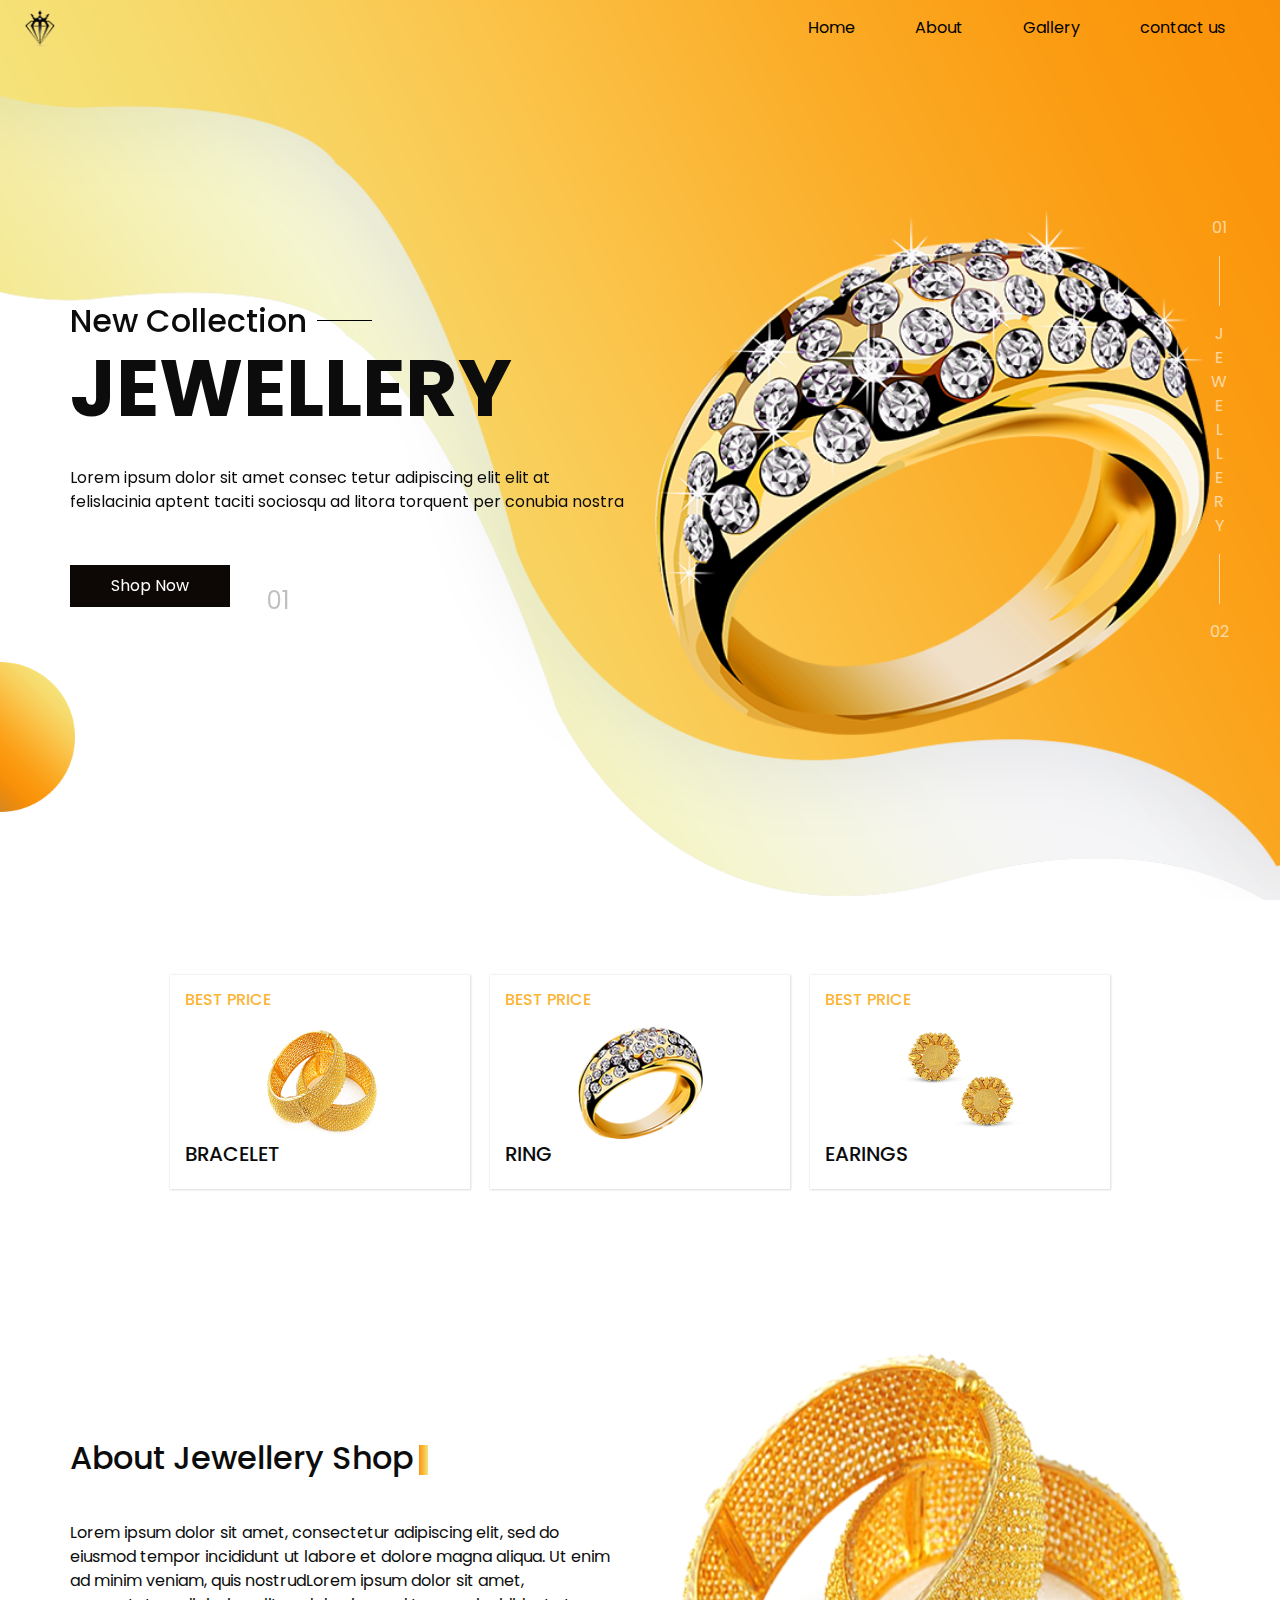
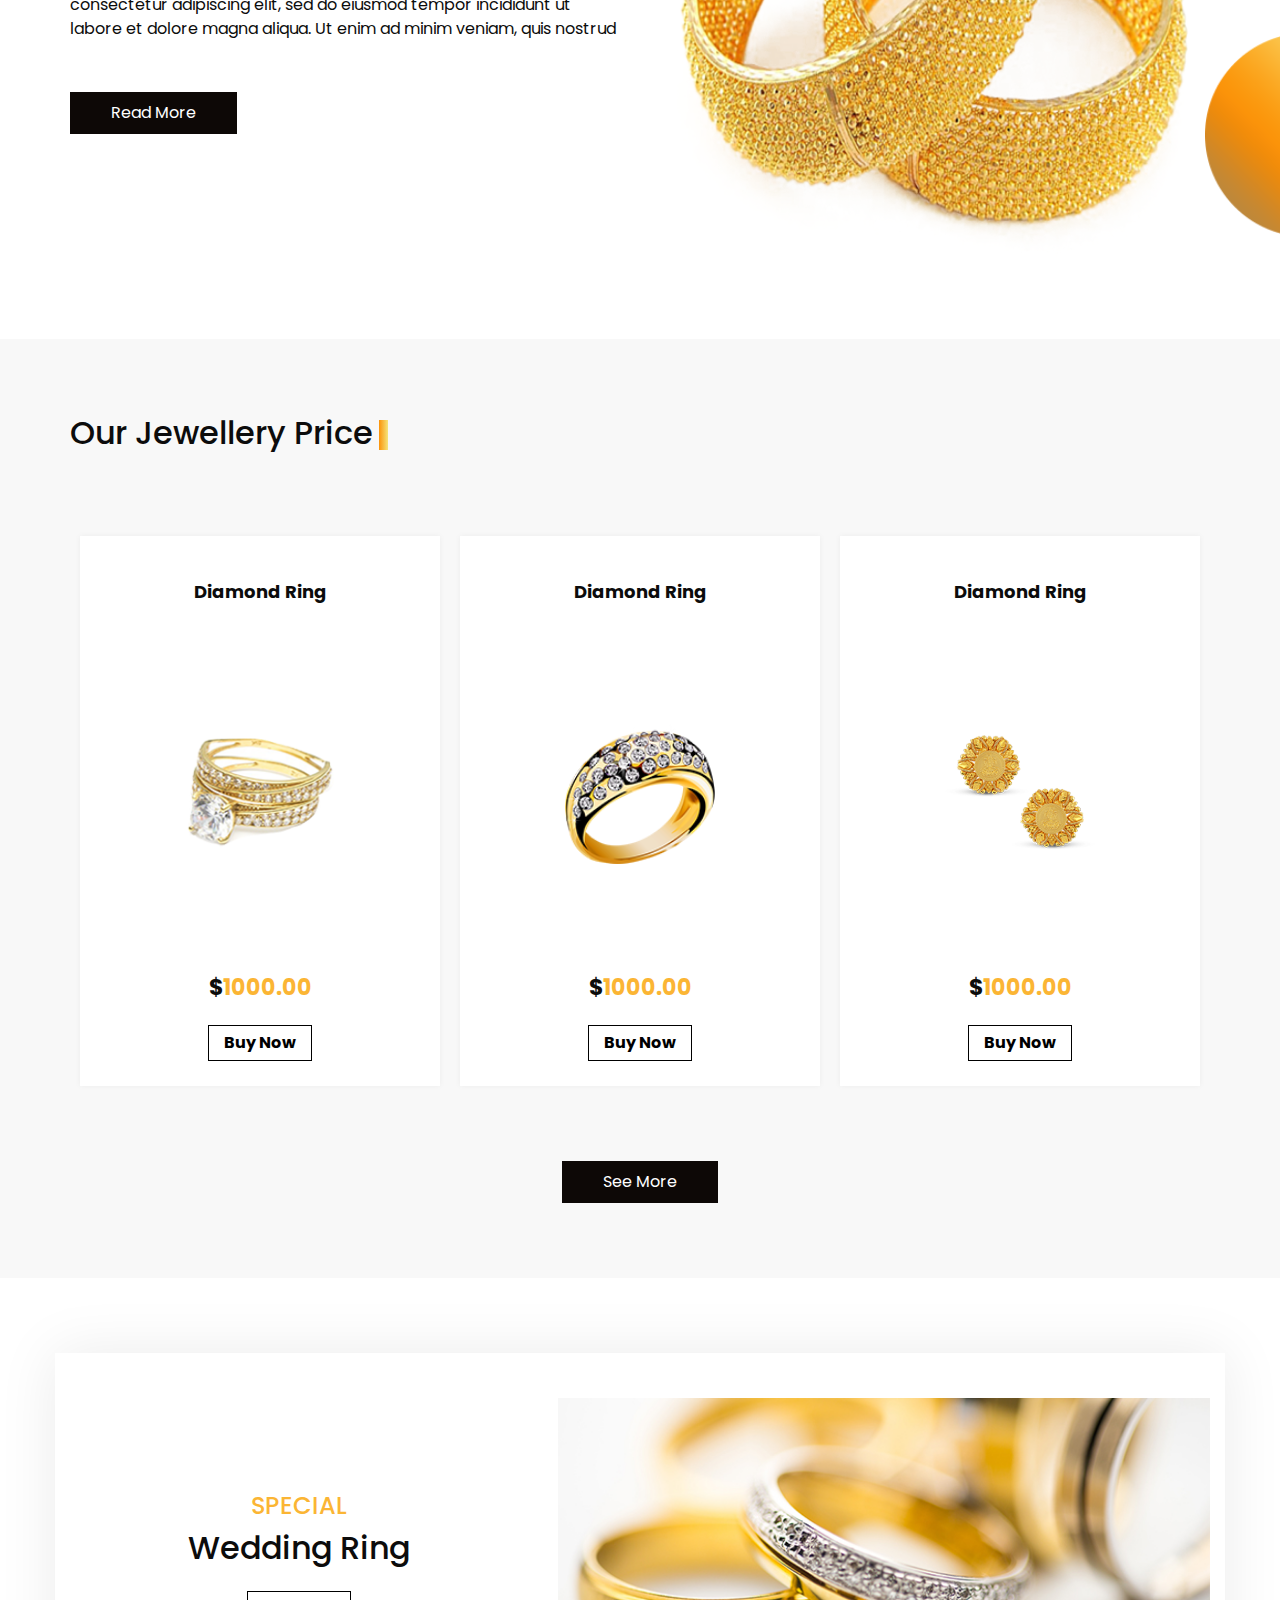
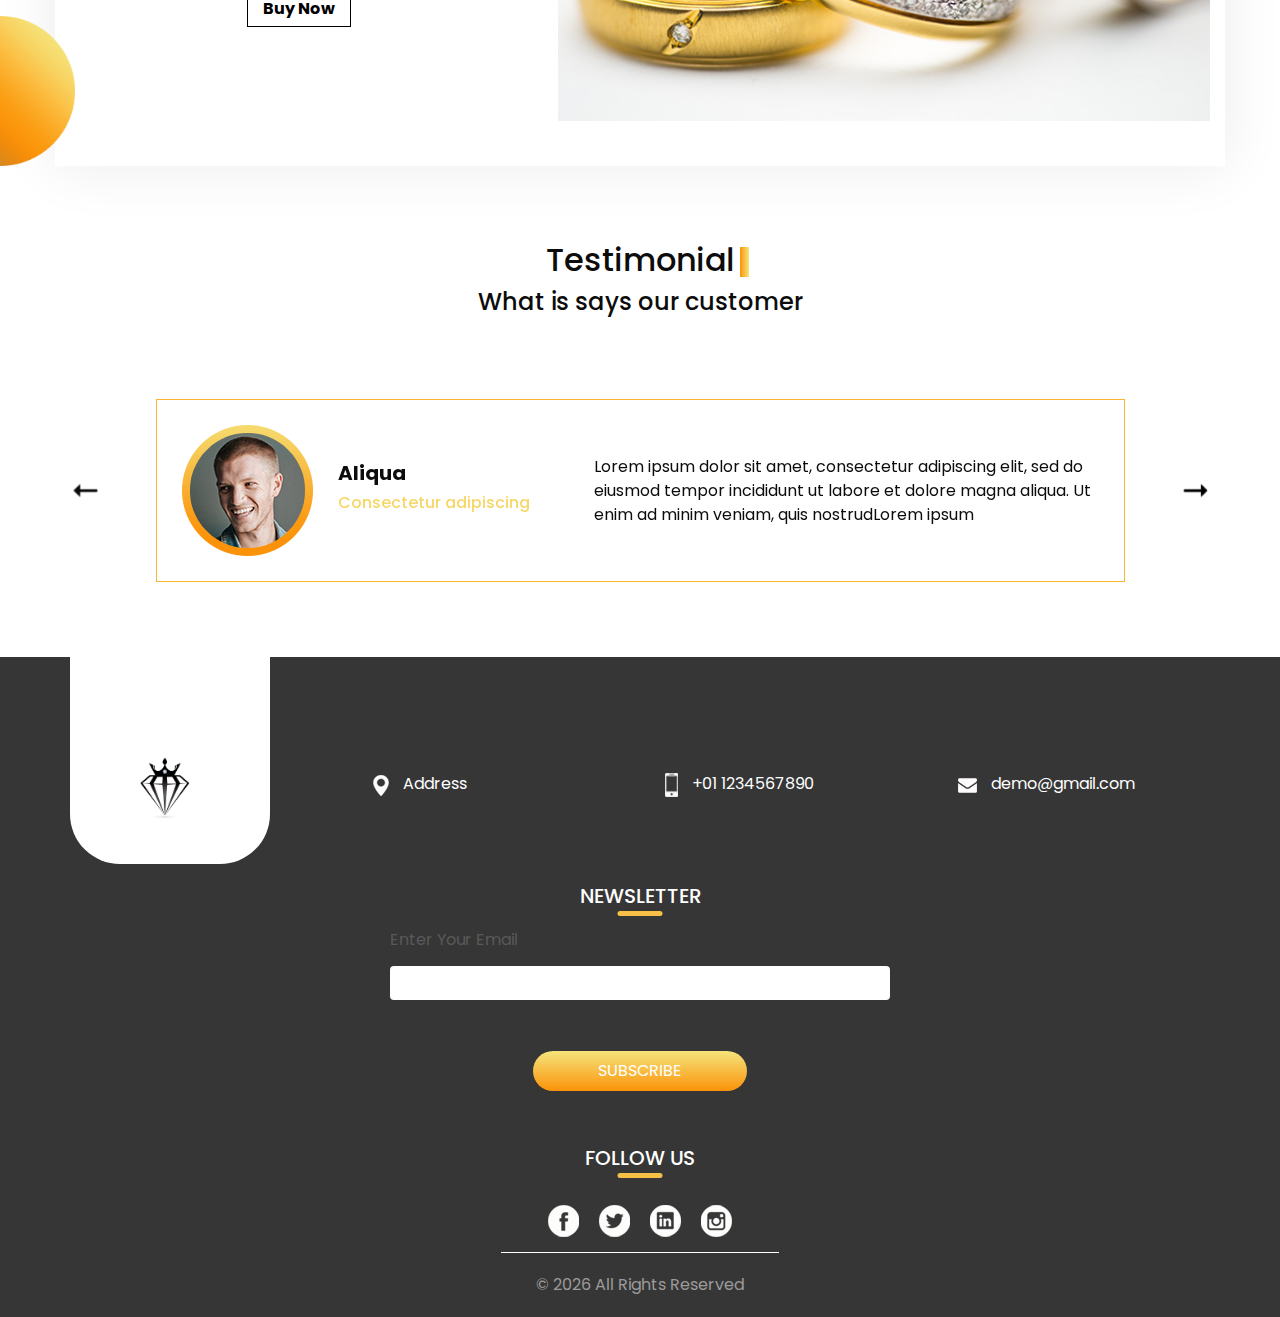
<file: index.html>
<!DOCTYPE html>
<html>

<head>
  <!-- Basic -->
  <meta charset="utf-8" />
  <meta http-equiv="X-UA-Compatible" content="IE=edge" />
  <!-- Mobile Metas -->
  <meta name="viewport" content="width=device-width, initial-scale=1, shrink-to-fit=no" />
  <!-- Site Metas -->
  <meta name="keywords" content="" />
  <meta name="description" content="" />
  <meta name="author" content="" />
  

  <title>Jullery shop</title>
<link rel="icon" type="image/png" href="images/dim.png"/>
  <!-- slider stylesheet -->
  <link rel="stylesheet" type="text/css" href="https://cdnjs.cloudflare.com/ajax/libs/OwlCarousel2/2.1.3/assets/owl.carousel.min.css" />

  <!-- bootstrap core css -->
  <link rel="stylesheet" type="text/css" href="css/bootstrap.css" />

  <!-- fonts style -->
  <link href="https://fonts.googleapis.com/css?family=Baloo+Chettan|Poppins:400,600,700&display=swap" rel="stylesheet">
  <!-- Custom styles for this template -->
  <link href="css/style.css" rel="stylesheet" />
  <!-- responsive style -->
  <link href="css/responsive.css" rel="stylesheet" />
</head>

<body>

  <div class="hero_area">
    <!-- header section strats -->
    <header class="header_section">
      <div class="container-fluid">
        <nav class="navbar navbar-expand-lg custom_nav-container ">
          <a class="navbar-brand" href="index.html">
            <img src="images/dim.png" alt="">
           
          </a>
          <button class="navbar-toggler" type="button" data-toggle="collapse" data-target="#navbarSupportedContent" aria-controls="navbarSupportedContent" aria-expanded="false" aria-label="Toggle navigation">
            <span class="navbar-toggler-icon"></span>
          </button>

          <div class="collapse navbar-collapse" id="navbarSupportedContent">
            <div class="d-flex ml-auto flex-column flex-lg-row align-items-center">
              <ul class="navbar-nav  ">
                <li class="nav-item active">
                  <a class="nav-link" href="index.html">Home <span class="sr-only">(current)</span></a>
                </li>
                <li class="nav-item">
                  <a class="nav-link" href="about.html"> About</a>
                </li>
                <li class="nav-item">
                  <a class="nav-link" href="Gallery.html">Gallery</a>
                </li>
                <li class="nav-item">
                  <a class="nav-link" href="bontact.html">contact us</a>
                </li>
              </ul>

            </div>
          </div>
        </nav>
      </div>
    </header>
    <!-- end header section -->
    <!-- slider section -->
    <section class=" slider_section position-relative">
      <div class="design-box">
        <img src="images/design-1.png" alt="bijoux">
      </div>
      <div class="slider_number-container d-none d-md-block">
        <div class="number-box">
          <span>
            01
          </span>
          <hr>
          <span class="jwel">
            J <br>
            e <br>
            w <br>
            e <br>
            l <br>
            l <br>
            e <br>
            r <br>
            y
          </span>
          <hr>
          <span>
            02
          </span>
        </div>
      </div>
      <div class="container">
        <div id="carouselExampleIndicators" class="carousel slide" data-ride="carousel">
          <ol class="carousel-indicators">
            <li data-target="#carouselExampleIndicators" data-slide-to="0" class="active">01</li>
            <li data-target="#carouselExampleIndicators" data-slide-to="1">02</li>
            <li data-target="#carouselExampleIndicators" data-slide-to="2">03</li>
          </ol>
          <div class="carousel-inner">
            <div class="carousel-item active">
              <div class="row">
                <div class="col-md-6">
                  <div class="detail_box">
                    <h2>
                      <span> New Collection</span>
                      <hr>
                    </h2>
                    <h1>
                      Jewellery
                    </h1>
                    <p>
                      Lorem ipsum dolor sit amet consec tetur adipiscing elit elit at felislacinia
                      aptent taciti sociosqu ad litora torquent per conubia nostra
                    </p>
                    <div>
                      <a href="">Shop Now</a>
                    </div>
                  </div>
                </div>
                <div class="col-md-6">
                  <div class="img-box">
                    <img src="images/slider-img.png" alt="bijoux">
                  </div>
                </div>
              </div>
            </div>
            <div class="carousel-item ">
              <div class="row">
                <div class="col-md-6">
                  <div class="detail_box">
                    <h2>
                      <span> New Collection</span>
                      <hr>
                    </h2>
                    <h1>
                      Jewellery
                    </h1>
                    <p>
                      Lorem ipsum dolor sit amet consec tetur adipiscing elit elit at felislacinia
                      aptent taciti sociosqu ad litora torquent per conubia nostra
                    </p>
                    <div>
                      <a href="">Shop Now</a>
                    </div>
                  </div>
                </div>
                <div class="col-md-6">
                  <div class="img-box">
                    <img src="images/slider-img.png" alt="">
                  </div>
                </div>
              </div>
            </div>
            <div class="carousel-item ">
              <div class="row">
                <div class="col-md-6">
                  <div class="detail_box">
                    <h2>
                      <span> New Collection</span>
                      <hr>
                    </h2>
                    <h1>
                      Jewellery
                    </h1>
                    <p>
                      Lorem ipsum dolor sit amet consec tetur adipiscing elit elit at felislacinia
                      aptent taciti sociosqu ad litora torquent per conubia nostra
                    </p>
                    <div>
                      <a href="">Shop Now</a>
                    </div>
                  </div>
                </div>
                <div class="col-md-6">
                  <div class="img-box">
                    <img src="images/slider-img.png" alt="bijoux">
                  </div>
                </div>
              </div>
            </div>
          </div>
        </div>
      </div>

    </section>
    <!-- end slider section -->
  </div>

  <!-- item section -->

  <div class="item_section layout_padding2">
    <div class="container">
      <div class="item_container">
        <div class="box">
          <div class="price">
            <h6>
              Best PRICE
            </h6>
          </div>
          <div class="img-box">
            <img src="images/i-1.png" alt="bijoux">
          </div>
          <div class="name">
            <h5>
              Bracelet
            </h5>
          </div>
        </div>
        <div class="box">
          <div class="price">
            <h6>
              Best PRICE
            </h6>
          </div>
          <div class="img-box">
            <img src="images/i-2.png" alt="bijoux">
          </div>
          <div class="name">
            <h5>
              Ring
            </h5>
          </div>
        </div>
        <div class="box">
          <div class="price">
            <h6>
              Best PRICE
            </h6>
          </div>
          <div class="img-box">
            <img src="images/i-3.png" alt="bijoux">
          </div>
          <div class="name">
            <h5>
              Earings
            </h5>
          </div>
        </div>
      </div>
    </div>
  </div>

  <!-- end item section -->

  <!-- about section -->

  <section class="about_section layout_padding2-top layout_padding-bottom">
    <div class="design-box">
      <img src="images/design-2.png" alt="bijoux">
    </div>
    <div class="container">
      <div class="row">
        <div class="col-md-6">
          <div class="detail-box">
            <div class="heading_container">
              <h2>
                About Jewellery Shop
              </h2>
            </div>
            <p>
              Lorem ipsum dolor sit amet, consectetur adipiscing elit, sed do eiusmod tempor incididunt ut labore et
              dolore magna aliqua. Ut enim ad minim veniam, quis nostrudLorem ipsum dolor sit amet, consectetur
              adipiscing elit, sed do eiusmod tempor incididunt ut labore et dolore magna aliqua. Ut enim ad minim
              veniam, quis nostrud
            </p>
            <div>
              <a href="">
                Read More
              </a>
            </div>
          </div>
        </div>
        <div class="col-md-6">
          <div class="img-box">
            <img src="images/about-img.png" alt="bijoux">
          </div>
        </div>
      </div>
    </div>
  </section>

  <!-- end about section -->

  <!-- price section -->

  <section class="price_section layout_padding">
    <div class="container">
      <div class="heading_container">
        <h2>
          Our Jewellery Price
        </h2>
      </div>
      <div class="price_container">
        <div class="box">
          <div class="name">
            <h6>
              Diamond Ring
            </h6>
          </div>
          <div class="img-box">
            <img src="images/p-1.png" alt="bijoux">
          </div>
          <div class="detail-box">
            <h5>
              $<span>1000.00</span>
            </h5>
            <a href="">
              Buy Now
            </a>
          </div>
        </div>
        <div class="box">
          <div class="name">
            <h6>
              Diamond Ring
            </h6>
          </div>
          <div class="img-box">
            <img src="images/i-2.png" alt="bijoux">
          </div>
          <div class="detail-box">
            <h5>
              $<span>1000.00</span>
            </h5>
            <a href="">
              Buy Now
            </a>
          </div>
        </div>
        <div class="box">
          <div class="name">
            <h6>
              Diamond Ring
            </h6>
          </div>
          <div class="img-box">
            <img src="images/i-3.png" alt="bijoux">
          </div>
          <div class="detail-box">
            <h5>
              $<span>1000.00</span>
            </h5>
            <a href="">
              Buy Now
            </a>
          </div>
        </div>
      </div>
      <div class="d-flex justify-content-center">
        <a href="" class="price_btn">
          See More
        </a>
      </div>
    </div>
  </section>

  <!-- end price section -->

  <!-- ring section -->

  <section class="ring_section layout_padding">
    <div class="design-box">
      <img src="images/design-1.png" alt="bijoux">
    </div>
    <div class="container">
      <div class="ring_container layout_padding2">
        <div class="row">
          <div class="col-md-5">
            <div class="detail-box">
              <h4>
                special
              </h4>
              <h2>
                Wedding Ring
              </h2>
              <a href="">
                Buy Now
              </a>
            </div>
          </div>
          <div class="col-md-7">
            <div class="img-box">
              <img src="images/ring-img.jpg" alt="bijoux">
            </div>
          </div>
        </div>
      </div>
    </div>
  </section>

  <!-- end ring section -->

  <!-- client section -->

  <section class="client_section">
    <div class="container">
      <div class="heading_container">
        <h2>
          Testimonial
        </h2>
      </div>
      <h4 class="secondary_heading">
        What is says our customer
      </h4>
      <div id="carouselExampleControls" class="carousel slide" data-ride="carousel">
        <div class="carousel-inner">
          <div class="carousel-item active">
            <div class="client_container">
              <div class="client-id">
                <div class="img-box">
                  <img src="images/client.png" alt="bijoux">
                </div>
                <div class="name">
                  <h5>
                    Aliqua
                  </h5>
                  <h6>
                    Consectetur adipiscing
                  </h6>
                </div>
              </div>
              <div class="detail-box">
                <p>
                  Lorem ipsum dolor sit amet, consectetur adipiscing elit, sed do eiusmod tempor incididunt ut labore et
                  dolore magna aliqua. Ut enim ad minim veniam, quis nostrudLorem ipsum
                </p>
              </div>
            </div>
          </div>
          <div class="carousel-item">
            <div class="client_container">
              <div class="client-id">
                <div class="img-box">
                  <img src="images/client.png" alt="bijoux">
                </div>
                <div class="name">
                  <h5>
                    Aliqua
                  </h5>
                  <h6>
                    Consectetur adipiscing
                  </h6>
                </div>
              </div>
              <div class="detail-box">
                <p>
                  Lorem ipsum dolor sit amet, consectetur adipiscing elit, sed do eiusmod tempor incididunt ut labore et
                  dolore magna aliqua. Ut enim ad minim veniam, quis nostrudLorem ipsum
                </p>
              </div>
            </div>
          </div>
          <div class="carousel-item">
            <div class="client_container">
              <div class="client-id">
                <div class="img-box">
                  <img src="images/client.png" alt="bijoux">
                </div>
                <div class="name">
                  <h5>
                    Aliqua
                  </h5>
                  <h6>
                    Consectetur adipiscing
                  </h6>
                </div>
              </div>
              <div class="detail-box">
                <p>
                  Lorem ipsum dolor sit amet, consectetur adipiscing elit, sed do eiusmod tempor incididunt ut labore et
                  dolore magna aliqua. Ut enim ad minim veniam, quis nostrudLorem ipsum
                </p>
              </div>
            </div>
          </div>
        </div>
        <a class="carousel-control-prev" href="#carouselExampleControls" role="button" data-slide="prev">
          <span class="carousel-control-prev-icon" aria-hidden="true"></span>
          <span class="sr-only">Previous</span>
        </a>
        <a class="carousel-control-next" href="#carouselExampleControls" role="button" data-slide="next">
          <span class="carousel-control-next-icon" aria-hidden="true"></span>
          <span class="sr-only">Next</span>
        </a>
      </div>

    </div>
  </section>

  <!-- end client section -->

  <!-- info section -->
  <section class="info_section ">
    <div class="container">
      <div class="info_container">
        <div class="row">
          <div class="col-md-3">
            <div class="info_logo">
              <a href="">
                <img src="images/dim.png" alt="bijoux">
                
              </a>
            </div>
          </div>
          <div class="col-md-3">
            <div class="info_contact">
              <a href="">
                <img src="images/location.png" alt="bijoux">
                <span>
                  Address
                </span>
              </a>
            </div>
          </div>
          <div class="col-md-3">
            <div class="info_contact">
              <a href="">
                <img src="images/phone.png" alt="">
                <span>
                  +01 1234567890
                </span>
              </a>
            </div>
          </div>
          <div class="col-md-3">
            <div class="info_contact">
              <a href="">
                <img src="images/mail.png" alt="">
                <span>
                  demo@gmail.com
                </span>
              </a>
            </div>
          </div>
        </div>
        <div class="info_form">
          <div class="d-flex justify-content-center">
            <h5 class="info_heading">
              Newsletter
            </h5>
          </div>
          <form action="">
            <div class="email_box">
              <label for="email2">Enter Your Email</label>
              <input type="text" id="email2">
            </div>
            <div>
              <button>
                subscribe
              </button>
            </div>
          </form>
        </div>
        <div class="info_social">
          <div class="d-flex justify-content-center">
            <h5 class="info_heading">
              Follow Us
            </h5>
          </div>
          <div class="social_box">
            <a href="">
              <img src="images/fb.png" alt="">
            </a>
            <a href="">
              <img src="images/twitter.png" alt="">
            </a>
            <a href="">
              <img src="images/linkedin.png" alt="">
            </a>
            <a href="">
              <img src="images/insta.png" alt="">
            </a>
          </div>
        </div>
      </div>
    </div>
  </section>

  <!-- end info_section -->

  <!-- footer section -->
  <section class="container-fluid footer_section">
    <p>
      &copy; <span id="displayYear"></span> All Rights Reserved 
    </p>
  </section>
  <!-- footer section -->

  <script type="text/javascript" src="js/jquery-3.4.1.min.js"></script>
  <script type="text/javascript" src="js/bootstrap.js"></script>
  <script type="text/javascript" src="js/custom.js"></script>
</body>

</html>
</file>
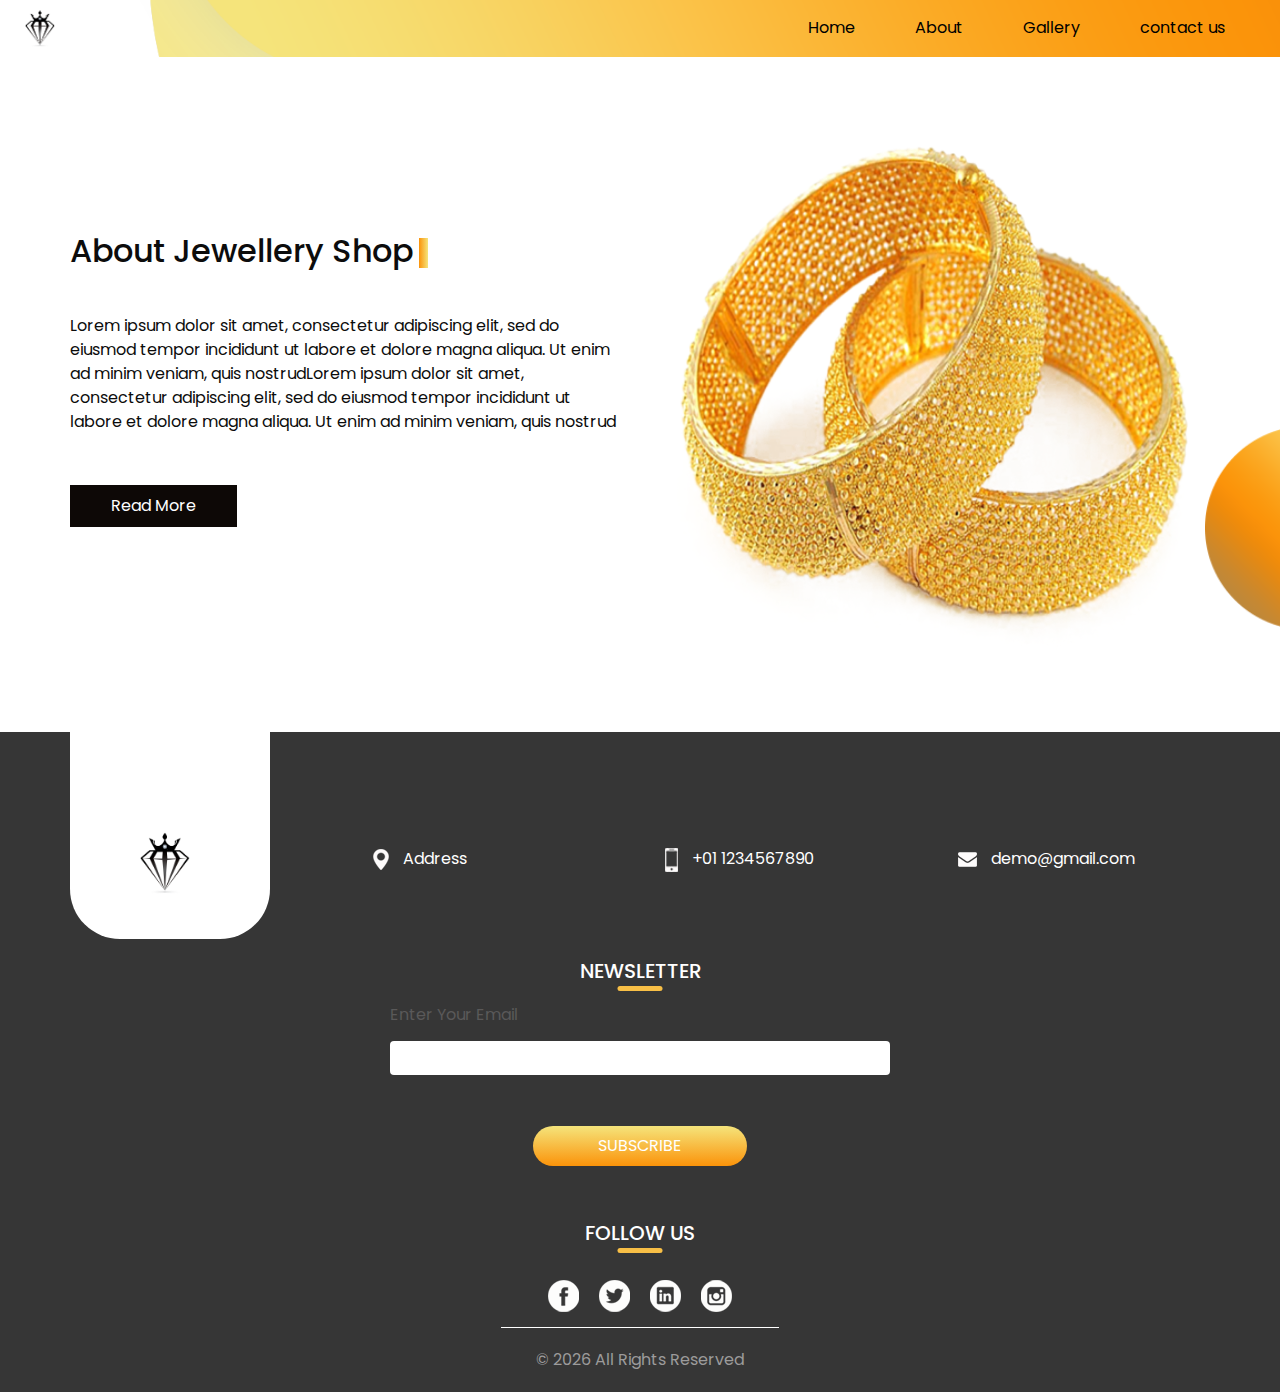
<file: about.html>
<!DOCTYPE html>
<html>

<head>
  <meta name="description" content="Les bijoux d'occasion de luxe sont aussi sublimes que les modèles récents. Jullery shop sélectionne des créations vintage signées et pre-owned.">
  <!-- Basic -->
  <meta charset="utf-8" />
  <meta http-equiv="X-UA-Compatible" content="IE=edge" />
  <!-- Mobile Metas -->
  <meta name="viewport" content="width=device-width, initial-scale=1, shrink-to-fit=no" />
  <!-- Site Metas -->
  <meta name="keywords" content="" />
  <meta name="description" content="" />
  <meta name="author" content="" />

  <title>Jullery shop</title>
  <link rel="icon" type="image/png" href="images/dim.png"/>
  <!-- slider stylesheet -->
  <link rel="stylesheet" type="text/css" href="https://cdnjs.cloudflare.com/ajax/libs/OwlCarousel2/2.1.3/assets/owl.carousel.min.css" />

  <!-- bootstrap core css -->
  <link rel="stylesheet" type="text/css" href="css/bootstrap.css" />

  <!-- fonts style -->
  <link href="https://fonts.googleapis.com/css?family=Baloo+Chettan|Poppins:400,600,700&display=swap" rel="stylesheet">
  <!-- Custom styles for this template -->
  <link href="css/style.css" rel="stylesheet" />
  <!-- responsive style -->
  <link href="css/responsive.css" rel="stylesheet" />
</head>

<body class="sub_page">

  <div class="hero_area">
    <!-- header section strats -->
    <header class="header_section">
      <div class="container-fluid">
        <nav class="navbar navbar-expand-lg custom_nav-container ">
          <a class="navbar-brand" href="index.html">
            <img src="images/dim.png" alt="bijoux">
           
          </a>
          <button class="navbar-toggler" type="button" data-toggle="collapse" data-target="#navbarSupportedContent" aria-controls="navbarSupportedContent" aria-expanded="false" aria-label="Toggle navigation">
            <span class="navbar-toggler-icon"></span>
          </button>

          <div class="collapse navbar-collapse" id="navbarSupportedContent">
            <div class="d-flex ml-auto flex-column flex-lg-row align-items-center">
              <ul class="navbar-nav  ">
                <li class="nav-item active">
                  <a class="nav-link" href="index.html">Home <span class="sr-only">(current)</span></a>
                </li>
                <li class="nav-item">
                  <a class="nav-link" href="about.html"> About</a>
                </li>
                <li class="nav-item">
                  <a class="nav-link" href="Gallery.html">Gallery</a>
                </li>
                <li class="nav-item">
                  <a class="nav-link" href="bontact.html">contact us</a>
                </li>
              </ul>
              <p></p>

            </div>
          </div>
        </nav>
      </div>
    </header>
    <!-- end header section -->
  </div>



  <!-- about section -->

  <section class="about_section layout_padding2-top layout_padding-bottom">
    <div class="design-box">
      <img src="images/design-2.png" alt="">
    </div>
    <div class="container">
      <div class="row">
        <div class="col-md-6">
          <div class="detail-box">
            <div class="heading_container">
              <h2>
                About Jewellery Shop
              </h2>
            </div>
            <p>
              Lorem ipsum dolor sit amet, consectetur adipiscing elit, sed do eiusmod tempor incididunt ut labore et
              dolore magna aliqua. Ut enim ad minim veniam, quis nostrudLorem ipsum dolor sit amet, consectetur
              adipiscing elit, sed do eiusmod tempor incididunt ut labore et dolore magna aliqua. Ut enim ad minim
              veniam, quis nostrud
            </p>
            <div>
              <a href="">
                Read More
              </a>
            </div>
          </div>
        </div>
        <div class="col-md-6">
          <div class="img-box">
            <img src="images/about-img.png" alt="">
          </div>
        </div>
      </div>
    </div>
  </section>

  <!-- end about section -->


  <!-- info section -->
  <section class="info_section ">
    <div class="container">
      <div class="info_container">
        <div class="row">
          <div class="col-md-3">
            <div class="info_logo">
              <a href="">
                <img src="images/dim.png" alt="">
                
              </a>
            </div>
          </div>
          <div class="col-md-3">
            <div class="info_contact">
              <a href="">
                <img src="images/location.png" alt="">
                <span>
                  Address
                </span>
              </a>
            </div>
          </div>
          <div class="col-md-3">
            <div class="info_contact">
              <a href="">
                <img src="images/phone.png" alt="">
                <span>
                  +01 1234567890
                </span>
              </a>
            </div>
          </div>
          <div class="col-md-3">
            <div class="info_contact">
              <a href="">
                <img src="images/mail.png" alt="">
                <span>
                  demo@gmail.com
                </span>
              </a>
            </div>
          </div>
        </div>
        <div class="info_form">
          <div class="d-flex justify-content-center">
            <h5 class="info_heading">
              Newsletter
            </h5>
          </div>
          <form action="">
            <div class="email_box">
              <label for="email2">Enter Your Email</label>
              <input type="text" id="email2">
            </div>
            <div>
              <button>
                subscribe
              </button>
            </div>
          </form>
        </div>
        <div class="info_social">
          <div class="d-flex justify-content-center">
            <h5 class="info_heading">
              Follow Us
            </h5>
          </div>
          <div class="social_box">
            <a href="">
              <img src="images/fb.png" alt="">
            </a>
            <a href="">
              <img src="images/twitter.png" alt="">
            </a>
            <a href="">
              <img src="images/linkedin.png" alt="">
            </a>
            <a href="">
              <img src="images/insta.png" alt="">
            </a>
          </div>
        </div>
      </div>
    </div>
  </section>

  <!-- end info_section -->

  <!-- footer section -->
  <section class="container-fluid footer_section">
    <p>
      &copy; <span id="displayYear"></span> All Rights Reserved
    </p>
  </section>
  <!-- footer section -->

  <script type="text/javascript" src="js/jquery-3.4.1.min.js"></script>
  <script type="text/javascript" src="js/bootstrap.js"></script>
  <script type="text/javascript" src="js/custom.js"></script>

</body>

</html>
</file>
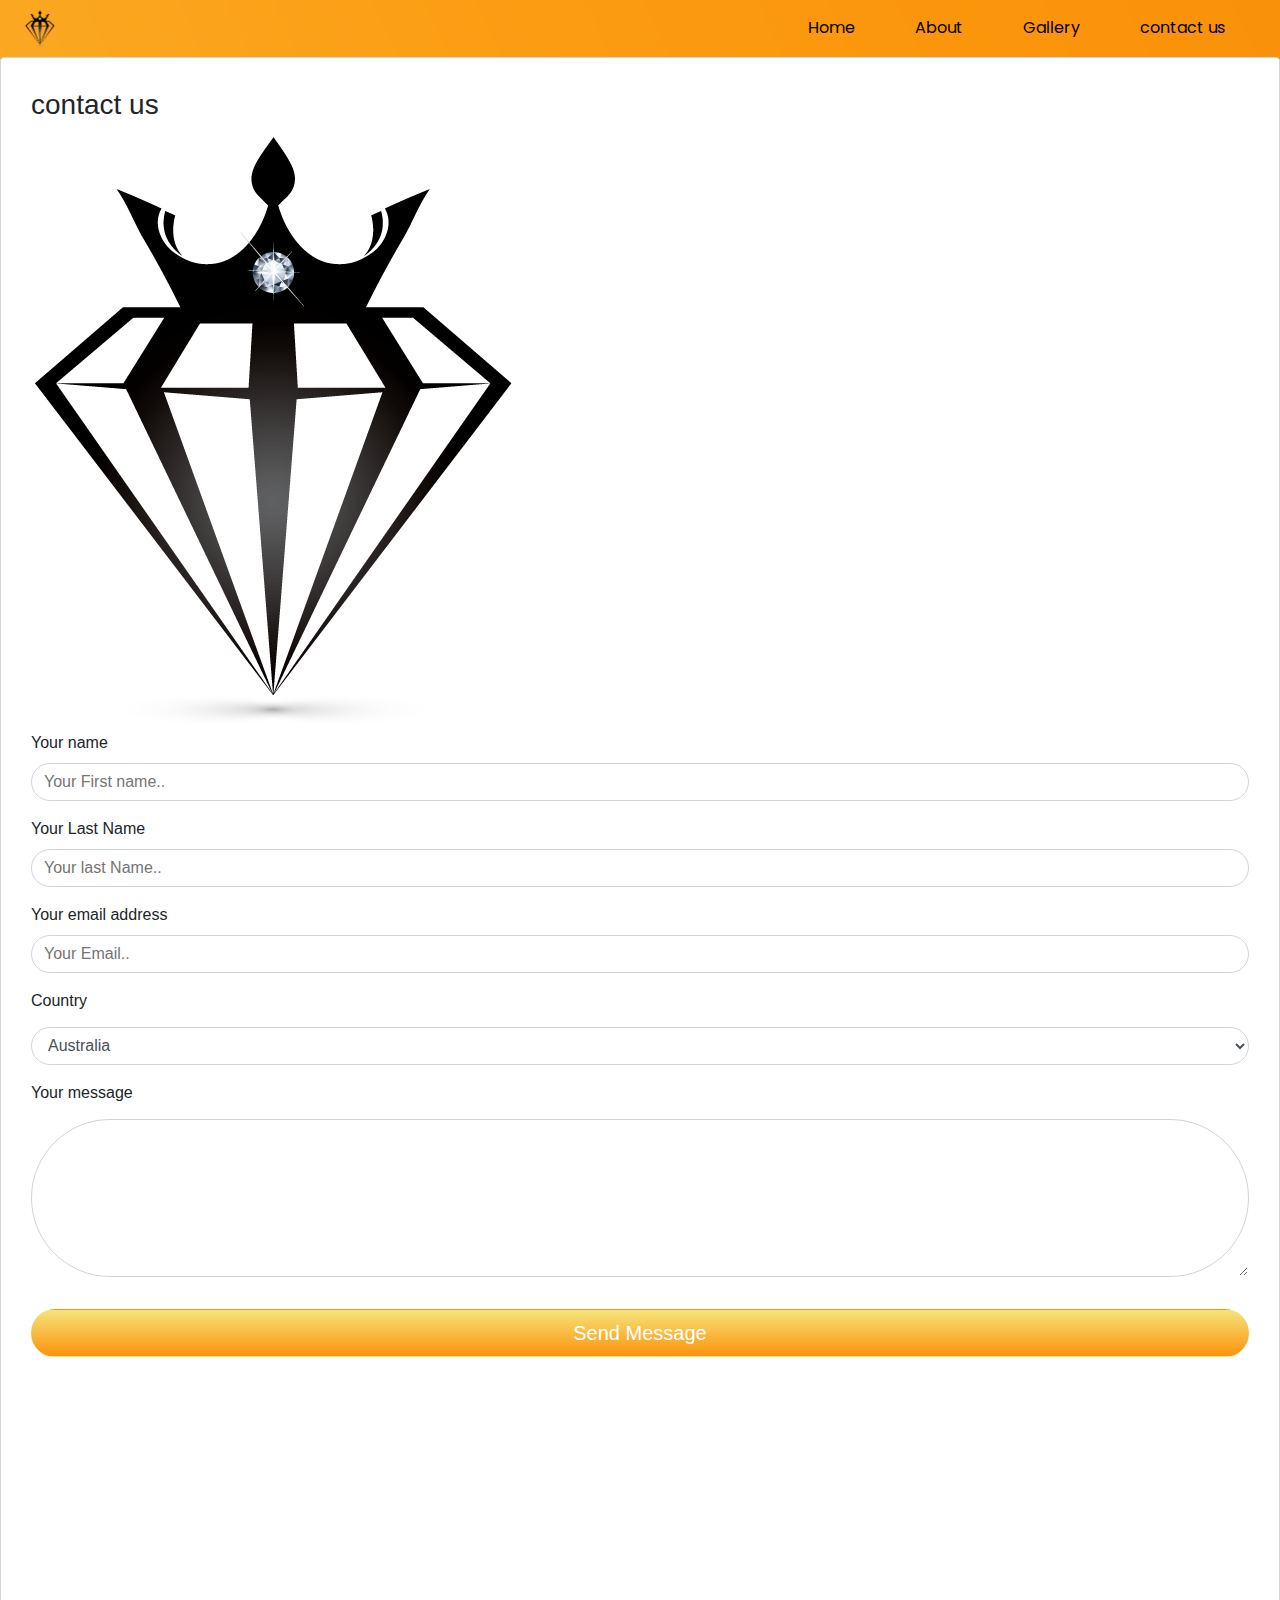
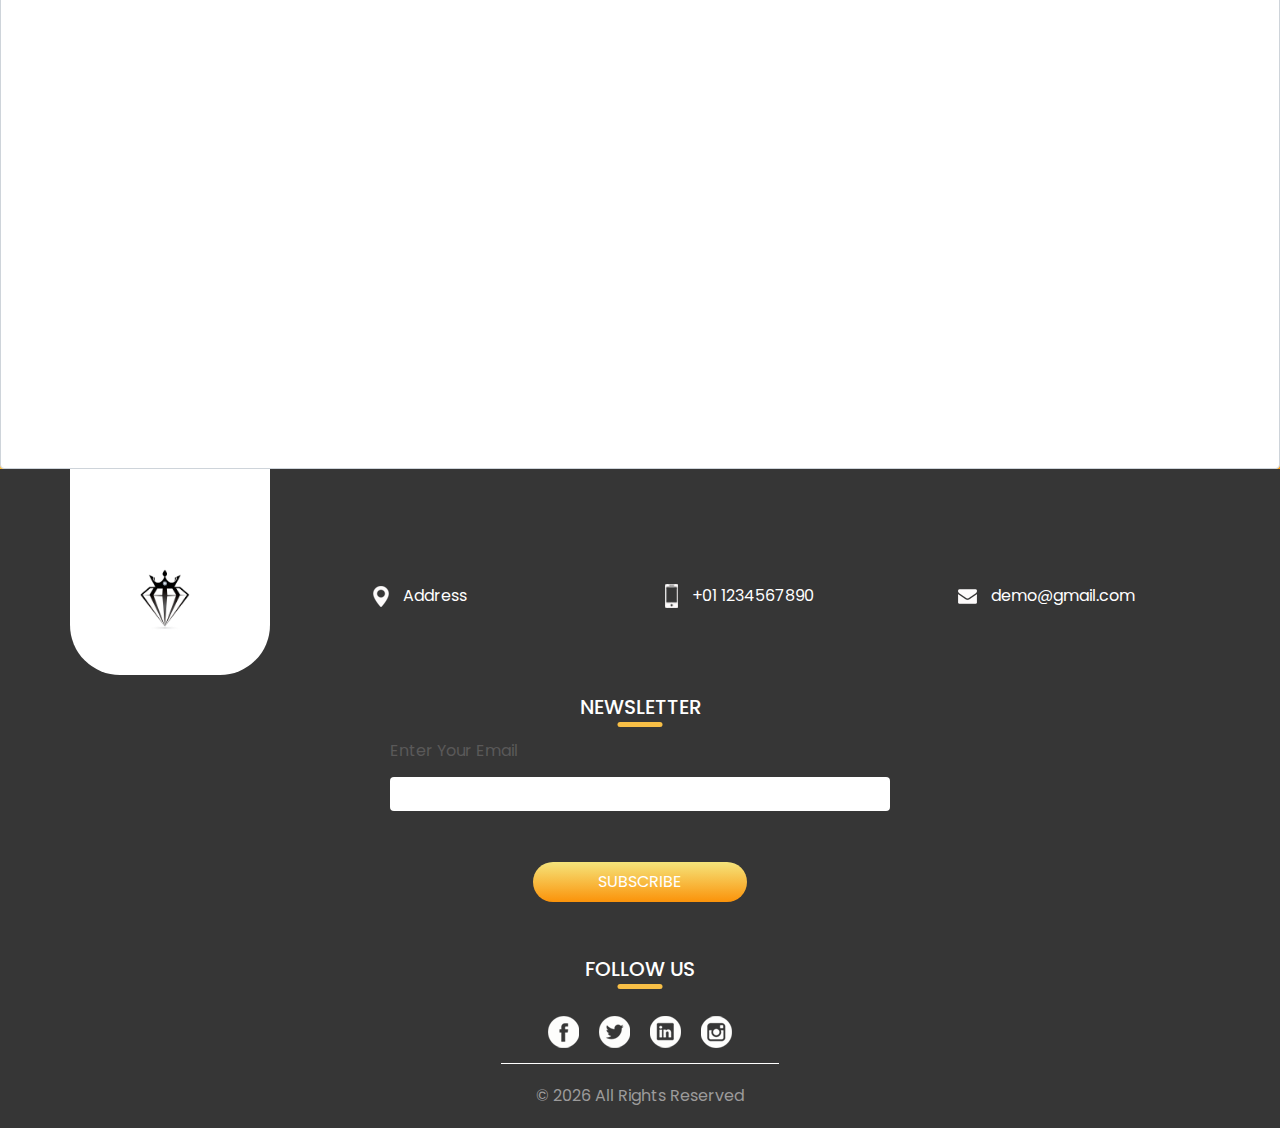
<file: bontact.html>
<!DOCTYPE html>
<html>

<head>
  <!-- Basic -->
  <meta charset="utf-8" />
  <meta http-equiv="X-UA-Compatible" content="IE=edge" />
  <!-- Mobile Metas -->
  <meta name="viewport" content="width=device-width, initial-scale=1, shrink-to-fit=no" />
  <!-- Site Metas -->
  <meta name="keywords" content="" />
  <meta name="description" content="" />
  <meta name="author" content="" />

  <title>Jullery shop</title>
  <link rel="icon" type="image/png" href="images/dim.png"/>
  <!-- slider stylesheet -->
  <link rel="stylesheet" type="text/css" href="https://cdnjs.cloudflare.com/ajax/libs/OwlCarousel2/2.1.3/assets/owl.carousel.min.css" />

  <!-- bootstrap core css -->
  <link rel="stylesheet" type="text/css" href="css/bootstrap.css" />

  <!-- fonts style -->
  <link href="https://fonts.googleapis.com/css?family=Baloo+Chettan|Poppins:400,600,700&display=swap" rel="stylesheet">
  <!-- Custom styles for this template -->
  <link href="css/style.css" rel="stylesheet" />
  <!-- responsive style -->
  <link href="css/responsive.css" rel="stylesheet" />
</head>

<body class="sub_page">

  <div class="hero_area">
    <!-- header section strats -->
    <header class="header_section">
      <div class="container-fluid">
        <nav class="navbar navbar-expand-lg custom_nav-container ">
          <a class="navbar-brand" href="index.html">
            <img src="images/dim.png" alt="">
           
          </a>
          <button class="navbar-toggler" type="button" data-toggle="collapse" data-target="#navbarSupportedContent" aria-controls="navbarSupportedContent" aria-expanded="false" aria-label="Toggle navigation">
            <span class="navbar-toggler-icon"></span>
          </button>

          <div class="collapse navbar-collapse" id="navbarSupportedContent">
            <div class="d-flex ml-auto flex-column flex-lg-row align-items-center">
              <ul class="navbar-nav  ">
                <li class="nav-item active">
                  <a class="nav-link" href="index.html">Home <span class="sr-only">(current)</span></a>
                </li>
                <li class="nav-item">
                  <a class="nav-link" href="about.html"> About</a>
                </li>
                <li class="nav-item">
                  <a class="nav-link" href="Gallery.html">Gallery</a>
                </li>
                <li class="nav-item">
                  <a class="nav-link" href="bontact.html">contact us</a>
                </li>
              </ul>

            </div>
          </div>
        </nav>
      </div>
    </header>
 
     
      <div class="fcf-body">
       
        <div id="fcf-form">
        <h3 class="fcf-h3">contact us</h3>
            <div class="bo">
            <img src="images/dim.png" alt="">
           
        </div>
        <form id="fcf-form-id" class="fcf-form-class" method="post" action="contact-form-process.php">
            
        </table>
            
            <div class="fcf-form-group">
                <label for="Name" class="fcf-label">Your name</label>
                <div class="fcf-input-group">
                    <input type="Name" id="Name" name="Name" placeholder="Your First name.." class="fcf-form-control" required>
                </div>
            </div>
           
        
            <div class="fcf-form-group">
                <label for="Name" class="fcf-label">Your Last Name</label>
                <div class="fcf-input-group">
                    <input type="Name" id="Name" name="Name" placeholder="Your last Name.."  class="fcf-form-control" required>
                </div>
            </div>
            <div class="fcf-form-group">
                <label for="Email" class="fcf-label">Your email address</label>
                <div class="fcf-input-group">
                    <input type="email" id="Email" name="Email" placeholder="Your Email.."  class="fcf-form-control" required>
                </div>
            </div>
         <label for="country">Country</label>
            <select class="fcf-form-control"  id="country" name="country">
              <option value="australia">Australia</option>
              <option value="egybt">Canada</option>
              <option value="usa">maroc</option>
            </select>
            <div class="fcf-form-group">
                <label for="Message" class="fcf-label">Your message</label>
                <div class="fcf-input-group">
                    <textarea id="Message" name="Message" class="fcf-form-control" rows="6" maxlength="3000" required></textarea>
                </div>
            </div>
    
            <div class="fcf-form-group">
                <button type="submit" id="fcf-button" class="fcf-btn fcf-btn-primary fcf-btn-lg fcf-btn-block">Send Message</button>
            </div>
            
            
           <div class="map-responsive">
  <iframe src="https://www.google.com/maps/embed?pb=!1m18!1m12!1m3!1d92100.56867926556!2d4.272642858057628!3d43.832137558683186!2m3!1f0!2f0!3f0!3m2!1i1024!2i768!4f13.1!3m3!1m2!1s0x12b42d0bd6e85339%3A0xde88134f9f200c03!2zTsOubWVz!5e0!3m2!1sfr!2sfr!4v1484817447856" width="600" height="450" frameborder="0" style="border:0" allowfullscreen></iframe>
</div>
        </form>
        </div>
    
    </div>
    <section class="info_section ">
        <div class="container">
          <div class="info_container">
            <div class="row">
              <div class="col-md-3">
                <div class="info_logo">
                  <a href="">
                    <img src="images/dim.png" alt="">
                  </a>
                </div>
              </div>
              <div class="col-md-3">
                <div class="info_contact">
                  <a href="">
                    <img src="images/location.png" alt="">
                    <span>
                      Address
                    </span>
                  </a>
                </div>
              </div>
              <div class="col-md-3">
                <div class="info_contact">
                  <a href="">
                    <img src="images/phone.png" alt="">
                    <span>
                      +01 1234567890
                    </span>
                  </a>
                </div>
              </div>
              <div class="col-md-3">
                <div class="info_contact">
                  <a href="">
                    <img src="images/mail.png" alt="">
                    <span>
                      demo@gmail.com
                    </span>
                  </a>
                </div>
              </div>
            </div>
            <div class="info_form">
              <div class="d-flex justify-content-center">
                <h5 class="info_heading">
                  Newsletter
                </h5>
              </div>
              <form action="">
                <div class="email_box">
                  <label for="email2">Enter Your Email</label>
                  <input type="text" id="email2">
                </div>
                <div>
                  <button>
                    subscribe
                  </button>
                </div>
              </form>
            </div>
            <div class="info_social">
              <div class="d-flex justify-content-center">
                <h5 class="info_heading">
                  Follow Us
                </h5>
              </div>
              <div class="social_box">
                <a href="">
                  <img src="images/fb.png" alt="">
                </a>
                <a href="">
                  <img src="images/twitter.png" alt="">
                </a>
                <a href="">
                  <img src="images/linkedin.png" alt="">
                </a>
                <a href="">
                  <img src="images/insta.png" alt="">
                </a>
              </div>
            </div>
          </div>
        </div>
      </section>
    
      <!-- end info_section -->
    
      <!-- footer section -->
      <section class="container-fluid footer_section">
        <p>
          &copy; <span id="displayYear"></span> All Rights Reserved 
        </p>
      </section>
      <!-- footer section -->
    
      <script type="text/javascript" src="js/jquery-3.4.1.min.js"></script>
      <script type="text/javascript" src="js/bootstrap.js"></script>
      <script type="text/javascript" src="js/custom.js"></script>
</file>
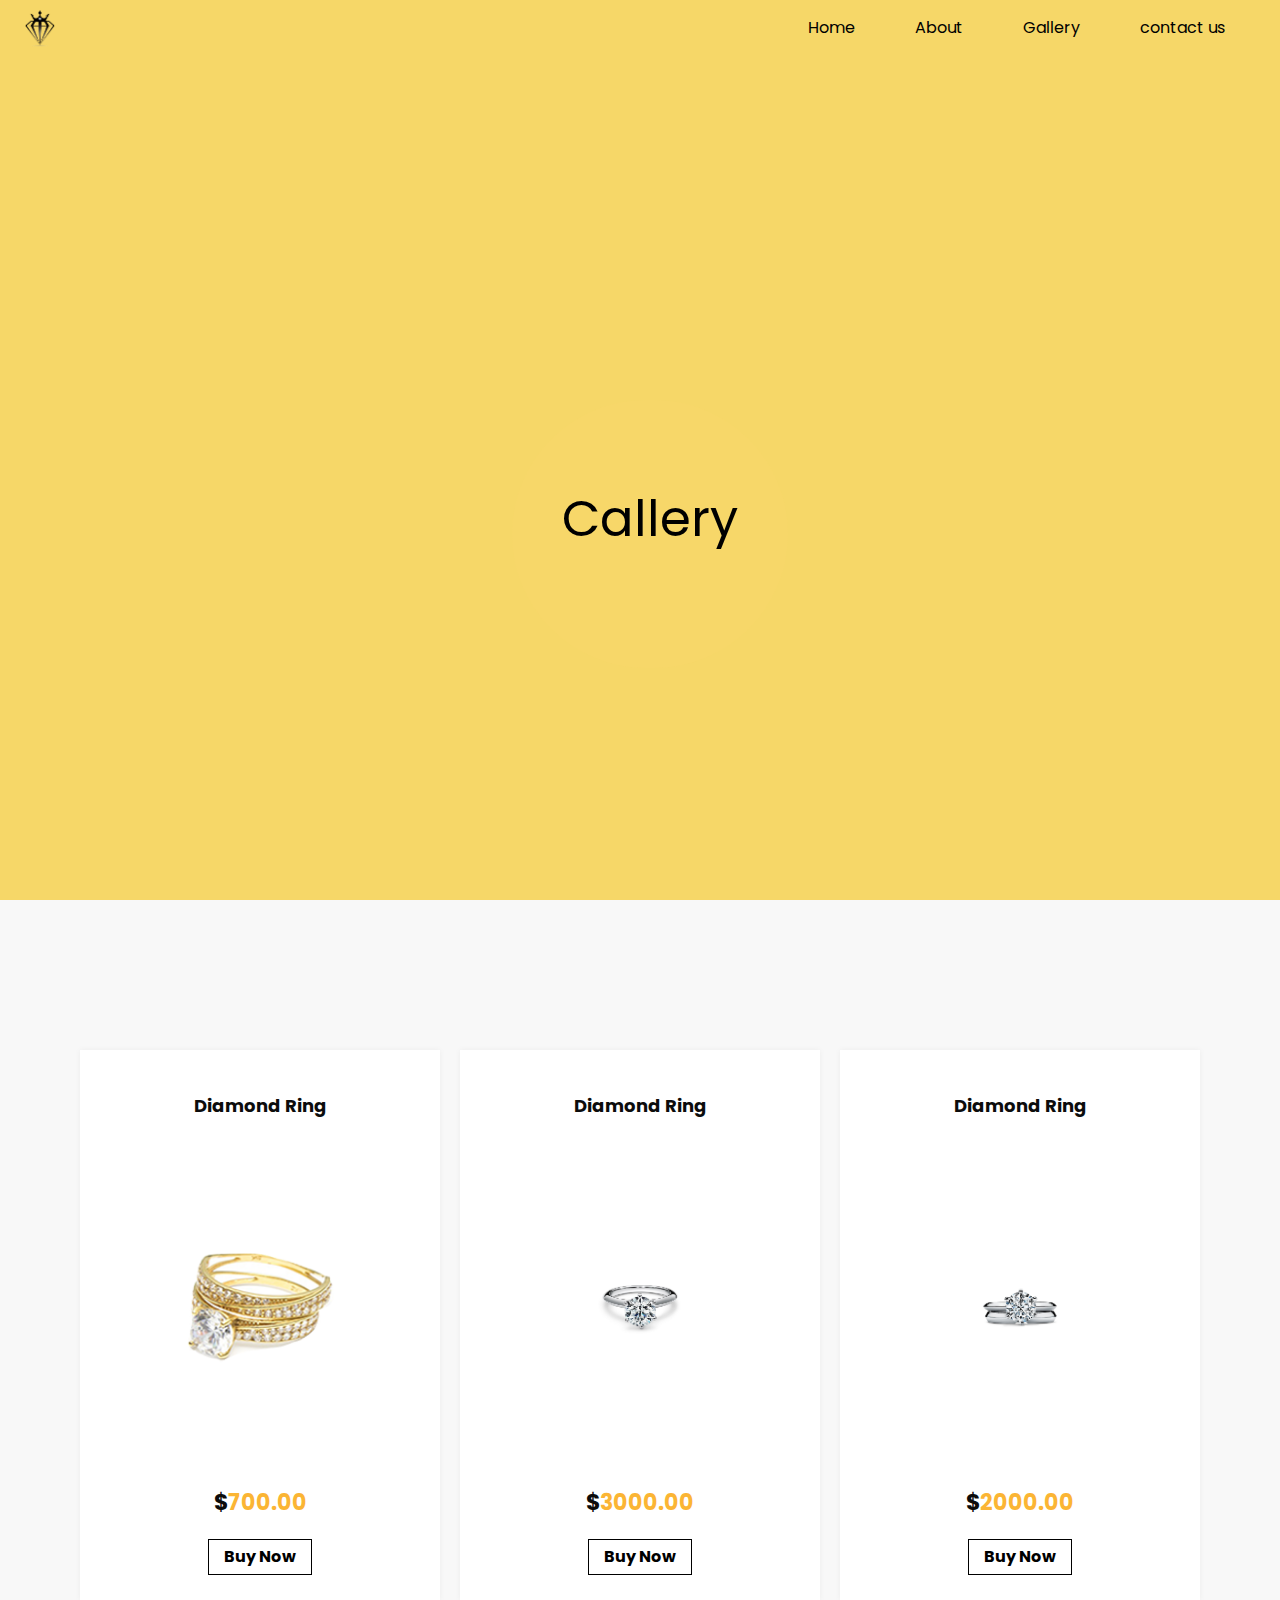
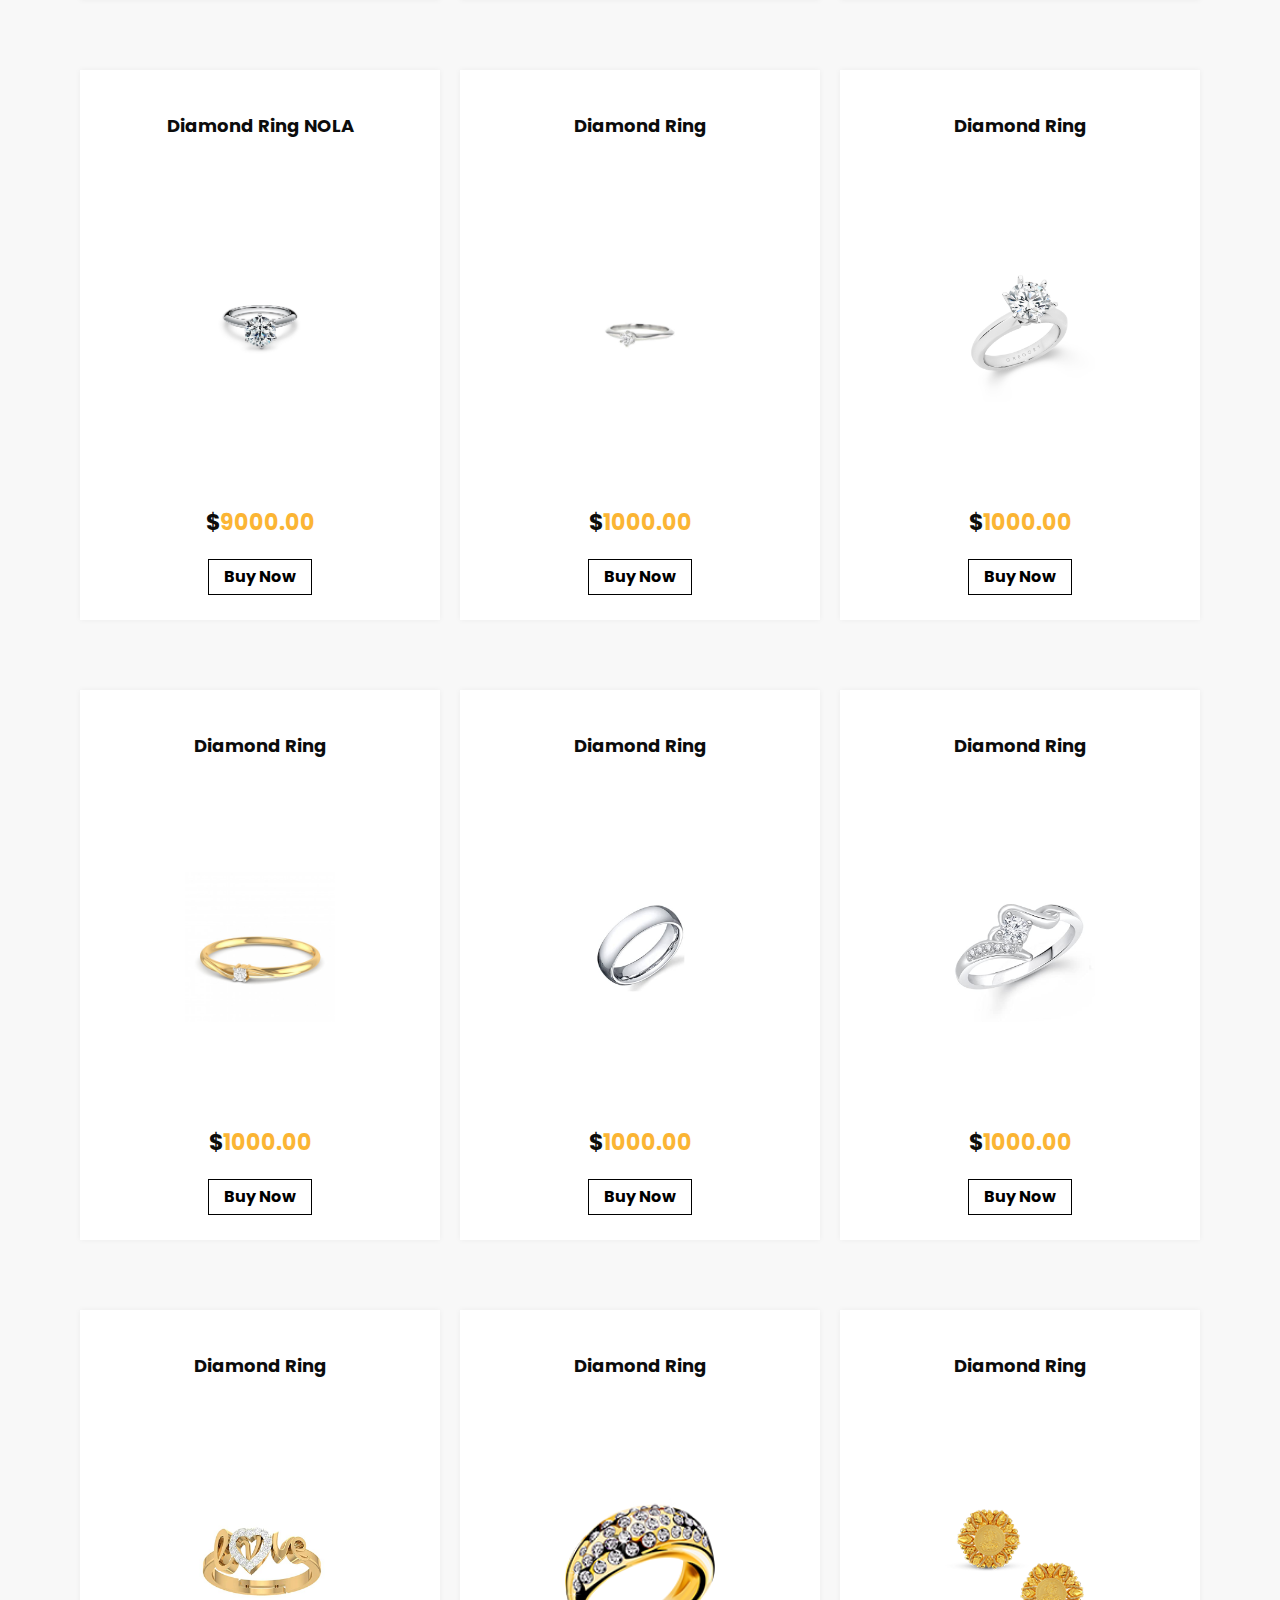
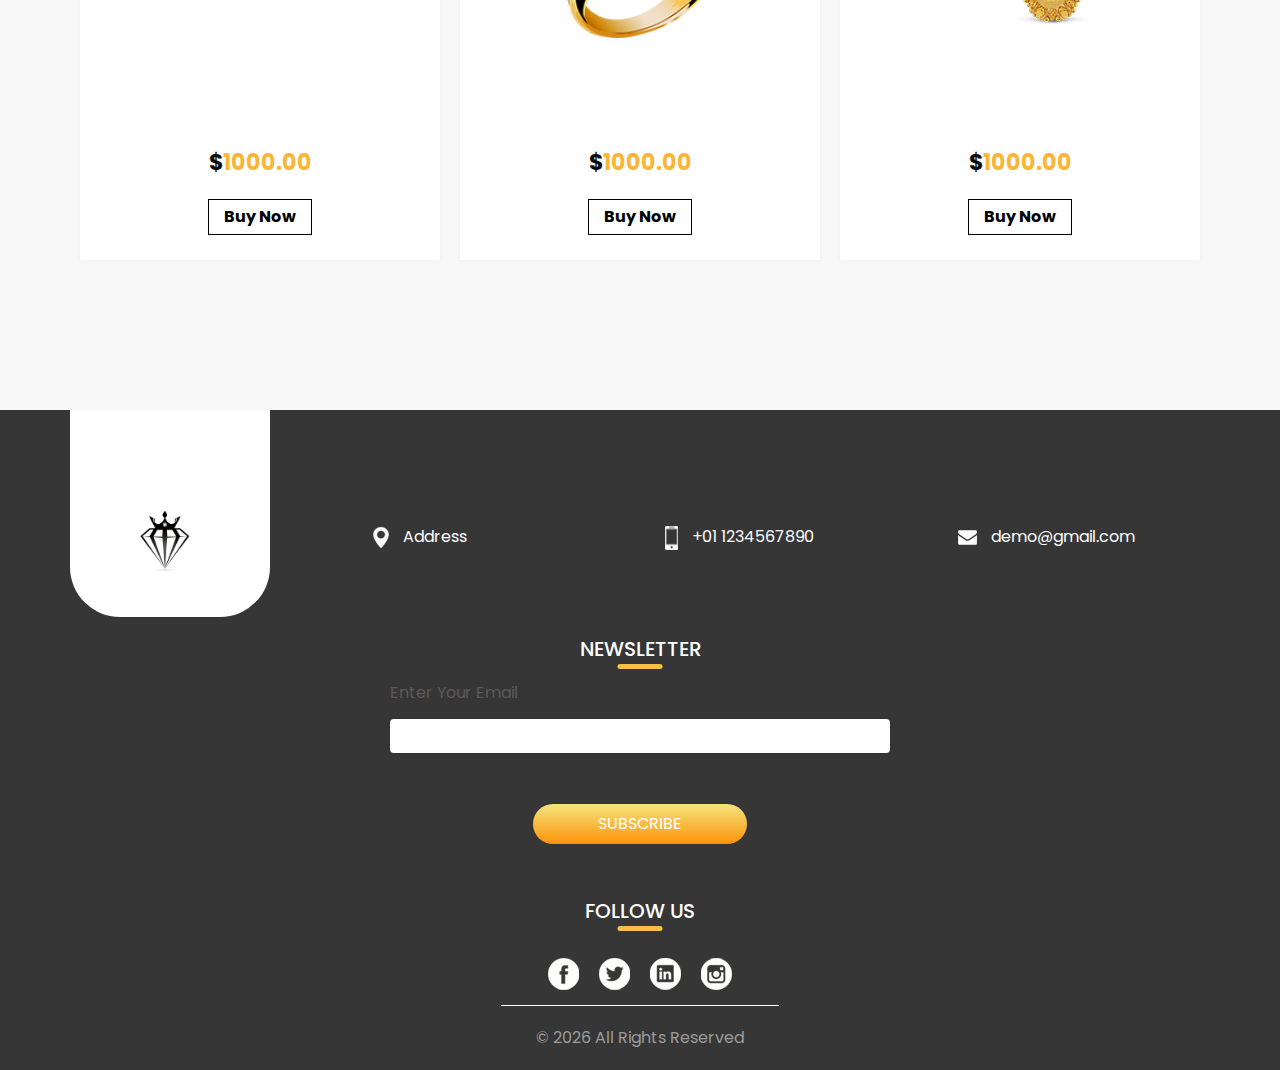
<file: Gallery.html>
<!DOCTYPE html>
<html>

<head>
  <!-- Basic -->
  <meta charset="utf-8" />
  <meta http-equiv="X-UA-Compatible" content="IE=edge" />
  <!-- Mobile Metas -->
  <meta name="viewport" content="width=device-width, initial-scale=1, shrink-to-fit=no" />
  <!-- Site Metas -->
  <meta name="keywords" content="" />
  <meta name="description" content="" />
  <meta name="author" content="" />

  <title>Jullery shop</title>
  <link rel="icon" type="image/png" href="images/dim.png"/>
  <!-- slider stylesheet -->
  <link rel="stylesheet" type="text/css" href="https://cdnjs.cloudflare.com/ajax/libs/OwlCarousel2/2.1.3/assets/owl.carousel.min.css" />

  <!-- bootstrap core css -->
  <link rel="stylesheet" type="text/css" href="css/bootstrap.css" />

  <!-- fonts style -->
  <link href="https://fonts.googleapis.com/css?family=Baloo+Chettan|Poppins:400,600,700&display=swap" rel="stylesheet">
  <!-- Custom styles for this template -->
  <link href="css/style.css" rel="stylesheet" />
  <!-- responsive style -->
  <link href="css/responsive.css" rel="stylesheet" />
</head>

<body>

  <div class="hero_areaa">
    <!-- header section strats -->
    <header class="header_section">
      <div class="container-fluid">
        <nav class="navbar navbar-expand-lg custom_nav-container ">
          <a class="navbar-brand" href="index.html">
            <img src="images/dim.png" alt="">
           
          </a>
          <button class="navbar-toggler" type="button" data-toggle="collapse" data-target="#navbarSupportedContent" aria-controls="navbarSupportedContent" aria-expanded="false" aria-label="Toggle navigation">
            <span class="navbar-toggler-icon"></span>
          </button>

          <div class="collapse navbar-collapse" id="navbarSupportedContent">
            <div class="d-flex ml-auto flex-column flex-lg-row align-items-center">
              <ul class="navbar-nav  ">
                <li class="nav-item active">
                  <a class="nav-link" href="index.html">Home <span class="sr-only">(current)</span></a>
                </li>
                <li class="nav-item">
                  <a class="nav-link" href="about.html"> About</a>
                </li>
                <li class="nav-item">
                  <a class="nav-link" href="Gallery.html">Gallery</a>
                </li>
                <li class="nav-item">
                  <a class="nav-link" href="bontact.html">contact us</a>
                </li>
              </ul>

            </div>
          </div>
        </nav>
      </div>
    </header>
   

    <div >
        <div class="e127_42">  <span  class="e127_43">Callery</span></div>
    </div>
        
    </div>
  

  
  

  <section class="price_section layout_padding">
   
    <div class="container">
      <div class="heading_container">
      </div>
      <div class="price_container">
       
        <div class="box">
          <div class="name">
            <h6>
              Diamond Ring
            </h6>
          </div>
          <div class="img-box">
            <img src="images/p-1.png" alt="">
          </div>
          <div class="detail-box">
            <h5>
              $<span>700.00</span>
            </h5>
            <a href="">
              Buy Now
            </a>
          </div>
        </div>        <div class="box">
            <div class="name">
              <h6>
                Diamond Ring
              </h6>
            </div>
            <div class="img-box">
              <img src="images/1.jpg" alt="">
            </div>
            <div class="detail-box">
              <h5>
                $<span>3000.00</span>
              </h5>
              <a href="">
                Buy Now
              </a>
            </div>
          </div>        <div class="box">
            <div class="name">
              <h6>
                Diamond Ring
              </h6>
            </div>
            <div class="img-box">
              <img src="images/2.jpg" alt="">
            </div>
            <div class="detail-box">
              <h5>
                $<span>2000.00</span>
              </h5>
              <a href="">
                Buy Now
              </a>
            </div>
          </div>        <div class="box">
            <div class="name">
              <h6>
                Diamond Ring NOLA
              </h6>
            </div>
            <div class="img-box">
              <img src="images/3.jpg" alt="">
            </div>
            <div class="detail-box">
              <h5>
                $<span>9000.00</span>
              </h5>
              <a href="">
                Buy Now
              </a>
            </div>
          </div>        <div class="box">
            <div class="name">
              <h6>
                Diamond Ring
              </h6>
            </div>
            <div class="img-box">
              <img src="images/4.jpg" alt="">
            </div>
            <div class="detail-box">
              <h5>
                $<span>1000.00</span>
              </h5>
              <a href="">
                Buy Now
              </a>
            </div>
          </div>        <div class="box">
            <div class="name">
              <h6>
                Diamond Ring
              </h6>
            </div>
            <div class="img-box">
              <img src="images/5.jpg" alt="">
            </div>
            <div class="detail-box">
              <h5>
                $<span>1000.00</span>
              </h5>
              <a href="">
                Buy Now
              </a>
            </div>
          </div>        <div class="box">
            <div class="name">
              <h6>
                Diamond Ring
              </h6>
            </div>
            <div class="img-box">
              <img src="images/6.jpg" alt="">
            </div>
            <div class="detail-box">
              <h5>
                $<span>1000.00</span>
              </h5>
              <a href="">
                Buy Now
              </a>
            </div>
          </div>        <div class="box">
            <div class="name">
              <h6>
                Diamond Ring
              </h6>
            </div>
            <div class="img-box">
              <img src="images/7.jpg" alt="">
            </div>
            <div class="detail-box">
              <h5>
                $<span>1000.00</span>
              </h5>
              <a href="">
                Buy Now
              </a>
            </div>
          </div>        <div class="box">
            <div class="name">
              <h6>
                Diamond Ring
              </h6>
            </div>
            <div class="img-box">
              <img src="images/8.jpg" alt="">
            </div>
            <div class="detail-box">
              <h5>
                $<span>1000.00</span>
              </h5>
              <a href="">
                Buy Now
              </a>
            </div>
          </div>        <div class="box">
            <div class="name">
              <h6>
                Diamond Ring
              </h6>
            </div>
            <div class="img-box">
              <img src="images/9.jpg" alt="">
            </div>
            <div class="detail-box">
              <h5>
                $<span>1000.00</span>
              </h5>
              <a href="">
                Buy Now
              </a>
            </div>
          </div>
        <div class="box">
          <div class="name">
            <h6>
              Diamond Ring
            </h6>
          </div>
          <div class="img-box">
            <img src="images/i-2.png" alt="">
          </div>
          <div class="detail-box">
            <h5>
              $<span>1000.00</span>
            </h5>
            <a href="">
              Buy Now
            </a>
          </div>
        </div>
        <div class="box">
          <div class="name">
            <h6>
              Diamond Ring
            </h6>
          </div>
          <div class="img-box">
            <img src="images/i-3.png" alt="">
          </div>
          <div class="detail-box">
            <h5>
              $<span>1000.00</span>
            </h5>
            <a href="">
              Buy Now
            </a>
          </div>
        </div>
      </div>
    </div>
  </section> 

  
  <section class="info_section ">
    <div class="container">
      <div class="info_container">
        <div class="row">
          <div class="col-md-3">
            <div class="info_logo">
              <a href="">
                <img src="images/dim.png" alt="">
              </a>
            </div>
          </div>
          <div class="col-md-3">
            <div class="info_contact">
              <a href="">
                <img src="images/location.png" alt="">
                <span>
                  Address
                </span>
              </a>
            </div>
          </div>
          <div class="col-md-3">
            <div class="info_contact">
              <a href="">
                <img src="images/phone.png" alt="">
                <span>
                  +01 1234567890
                </span>
              </a>
            </div>
          </div>
          <div class="col-md-3">
            <div class="info_contact">
              <a href="">
                <img src="images/mail.png" alt="">
                <span>
                  demo@gmail.com
                </span>
              </a>
            </div>
          </div>
        </div>
        <div class="info_form">
          <div class="d-flex justify-content-center">
            <h5 class="info_heading">
              Newsletter
            </h5>
          </div>
          <form action="">
            <div class="email_box">
              <label for="email2">Enter Your Email</label>
              <input type="text" id="email2">
            </div>
            <div>
              <button>
                subscribe
              </button>
            </div>
          </form>
        </div>
        <div class="info_social">
          <div class="d-flex justify-content-center">
            <h5 class="info_heading">
              Follow Us
            </h5>
          </div>
          <div class="social_box">
            <a href="">
              <img src="images/fb.png" alt="">
            </a>
            <a href="">
              <img src="images/twitter.png" alt="">
            </a>
            <a href="">
              <img src="images/linkedin.png" alt="">
            </a>
            <a href="">
              <img src="images/insta.png" alt="">
            </a>
          </div>
        </div>
      </div>
    </div>
  </section>

  <!-- end info_section -->

  <!-- footer section -->
  <section class="container-fluid footer_section">
    <p>
      &copy; <span id="displayYear"></span> All Rights Reserved 
    </p>
  </section>
  <!-- footer section -->

  <script type="text/javascript" src="js/jquery-3.4.1.min.js"></script>
  <script type="text/javascript" src="js/bootstrap.js"></script>
  <script type="text/javascript" src="js/custom.js"></script>
</body>

</html>
</file>
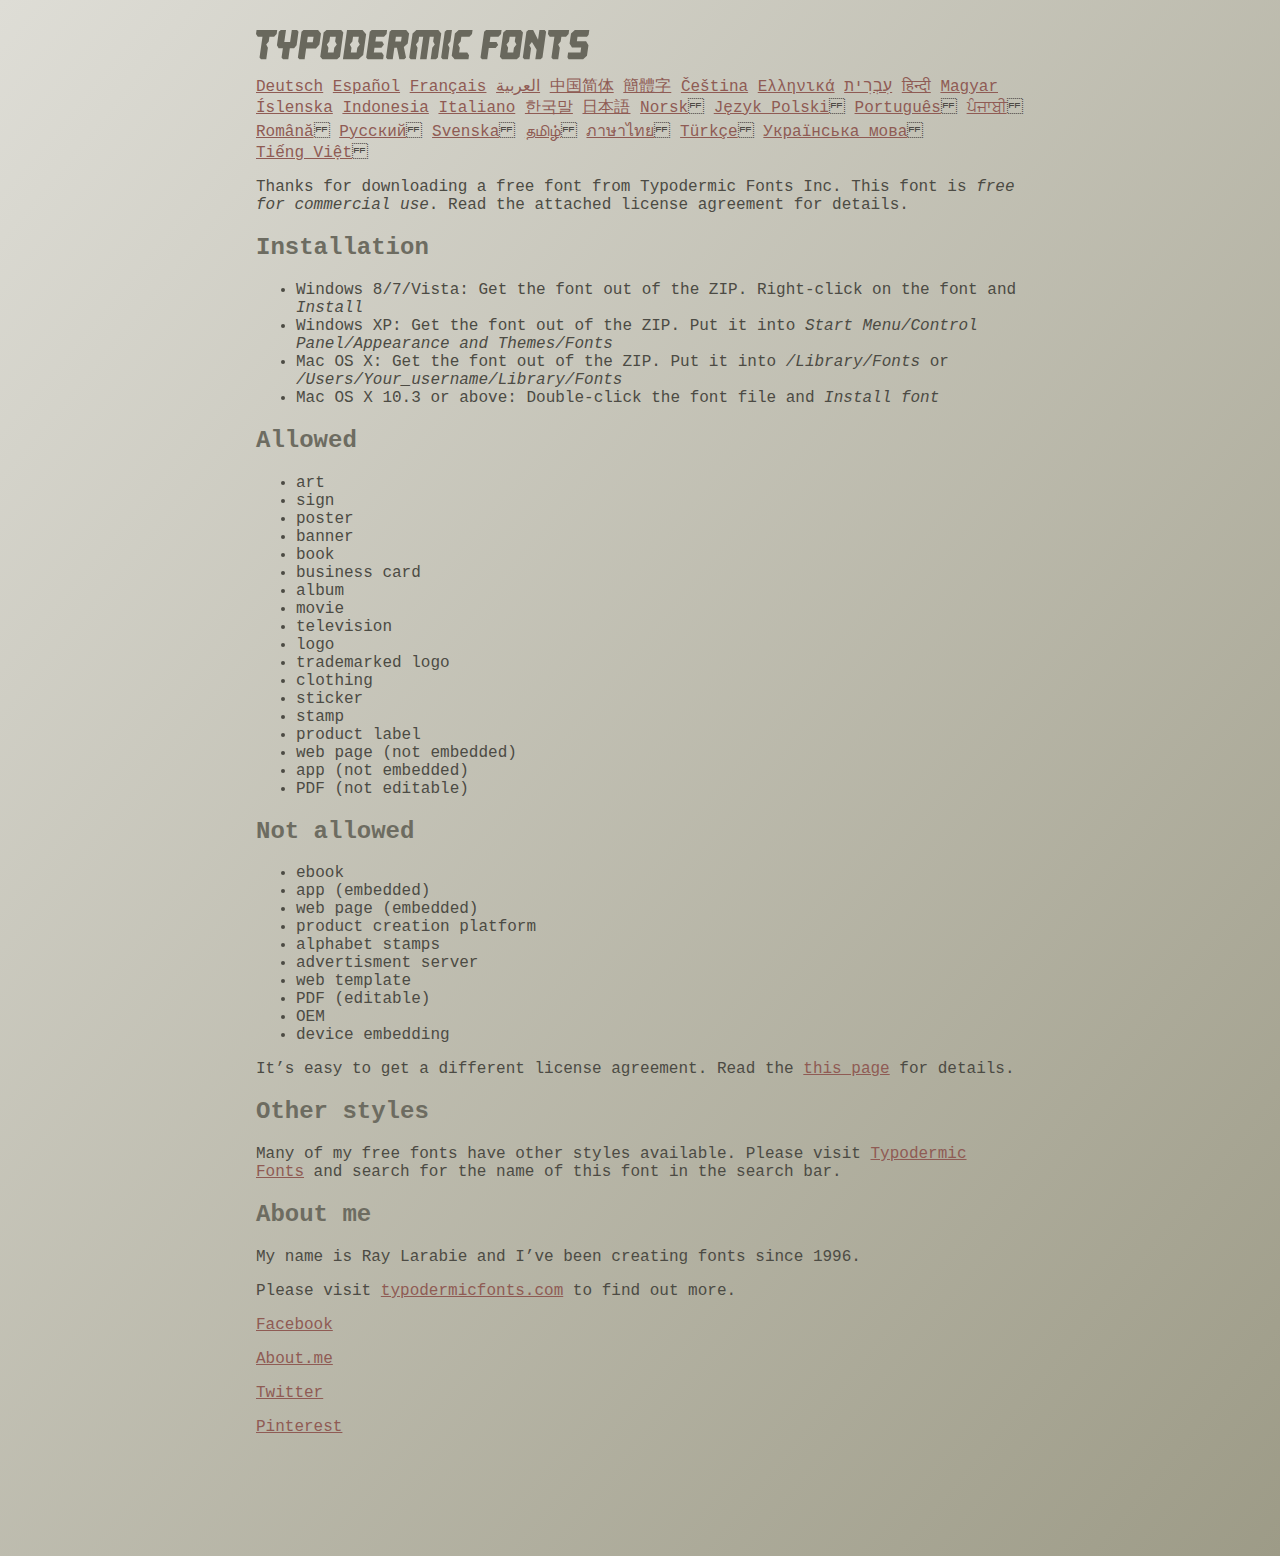
<file: fonts/ethnocentric/read-this.html>
<head>
<meta http-equiv="Content-Type" content="text/html; charset=utf-8">
<title>Typodermic Fonts Inc. Freeware Font instructions 2014</title>
<style type="text/css">
body {
	margin:30px 20% 120px 20%;
	padding:0px;
	font-family:Consolas, Courier, sans-serif;
	color:#4c4b44;
	background-color:#c2c1b3;

/* IE10 Consumer Preview */ 
background-image: -ms-linear-gradient(top left, #DEDDD6 0%, #9D9B87 100%);

/* Mozilla Firefox */ 
background-image: -moz-linear-gradient(top left, #DEDDD6 0%, #9D9B87 100%);

/* Opera */ 
background-image: -o-linear-gradient(top left, #DEDDD6 0%, #9D9B87 100%);

/* Webkit (Safari/Chrome 10) */ 
background-image: -webkit-gradient(linear, left top, right bottom, color-stop(0, #DEDDD6), color-stop(1, #9D9B87));

/* Webkit (Chrome 11+) */ 
background-image: -webkit-linear-gradient(top left, #DEDDD6 0%, #9D9B87 100%);

/* W3C Markup, IE10 Release Preview */ 
background-image: linear-gradient(to bottom right, #DEDDD6 0%, #9D9B87 100%);

	}
h2 {color:#6d6c61;}
a {color:#8f5b54;}
a:hover {color:#ffffff; background-color:#9a998c;}
</style>
</head>

<body>

<svg width="350px" height="30px">
	<path fill="#69685D" d="M0,4.006L0.554,0h20.674l-0.553,4.006l-2.559,2.772h-4.688l-0.682,4.816l-2.515,3.026l1.663,3.07
		l-1.62,11.594H4.987l-1.448-1.79l2.94-20.716H1.791L0,4.006z"/>
	<path fill="#69685D" d="M35.8,0h5.285l1.408,1.791l-1.876,13.343l-2.515,3.111h-4.264l-1.534,11.04h-5.286l-1.449-1.79l1.322-9.25
		h-4.263l-1.705-3.111l1.875-13.343L24.76,0h5.242l-1.706,12.064h5.799L35.8,0z"/>
	<path fill="#69685D" d="M62.09,0l2.899,3.453L63.412,14.58l-3.496,3.962h-9.805l-1.491,10.742h-5.244l-1.493-1.79l3.625-25.704
		L47.469,0H62.09z M50.965,12.362h5.797l0.81-5.583h-5.799L50.965,12.362z"/>
	<path fill="#69685D" d="M64.256,26.642l3.367-24.041L70.523,0h14.664l2.132,2.601l-3.368,24.041l-2.856,2.643H66.431L64.256,26.642
		z M73.335,11.595l-2.514,3.026l1.663,3.07l-0.683,4.816H77.6l0.68-4.816l2.516-3.07l-1.663-3.026l0.681-4.816h-5.796L73.335,11.595
		z"/>
	<path fill="#69685D" d="M86.926,29.285L91.017,0h15.518l3.581,4.307l-2.899,20.673l-4.774,4.305H86.926z M96.345,11.595
		l-2.515,3.026l1.664,3.07l-0.683,4.816h5.798l0.681-4.816l2.516-3.07l-1.663-3.026l0.681-4.816h-5.796L96.345,11.595z"/>
	<path fill="#69685D" d="M127.114,29.285h-15.473l-1.492-1.79l3.624-25.704L115.731,0h15.389l-0.554,4.006l-2.557,2.772h-7.971
		l-0.684,4.816h6.906l1.662,3.026l-2.515,3.111h-6.905l-0.683,4.775h8.057l1.791,2.771L127.114,29.285z"/>
	<path fill="#69685D" d="M150.21,0l2.898,3.453l-1.405,9.977l-3.881,3.452l2.217,10.613l-1.748,1.79h-4.944l-2.387-11.553h-2.6
		l-1.622,11.553h-5.241l-1.493-1.79l3.624-25.704L135.588,0H150.21z M145.691,6.779h-5.796l-0.683,4.816h5.799L145.691,6.779z"/>
	<path fill="#69685D" d="M159.92,29.285h-5.242l-1.492-1.79l3.41-24.042L160.432,0h21.911l2.897,3.453l-3.409,24.042l-1.876,1.79
		h-5.284l1.617-11.594l2.517-3.07l-1.662-3.026l0.681-4.816h-4.092l-3.154,22.506h-6.522l3.155-22.506h-4.134l-0.683,4.816
		l-2.515,3.026l1.663,3.07L159.92,29.285z"/>
	<path fill="#69685D" d="M191.879,29.285h-5.244l-1.492-1.79l3.624-25.704L190.728,0h5.242l-1.619,11.595l-2.516,3.026l1.663,3.07
		L191.879,29.285z"/>
	<path fill="#69685D" d="M213.018,25.279l-0.554,4.006h-13.854l-2.899-3.494l3.156-22.338L202.702,0h13.854l-0.555,4.006
		l-2.558,2.772h-8.1l-0.683,4.816l-2.515,3.026l1.663,3.07l-0.683,4.816h8.1L213.018,25.279z"/>
	<path fill="#69685D" d="M226.007,29.285l-1.492-1.79l3.624-25.704L230.1,0h15.473l-0.554,4.006l-2.557,2.772h-8.058l-0.724,5.115
		h6.818l1.664,3.07l-2.557,3.11h-6.82l-1.535,11.211H226.007z"/>
	<path fill="#69685D" d="M243.903,26.642l3.368-24.041L250.17,0h14.663l2.131,2.601l-3.367,24.041l-2.855,2.643h-14.664
		L243.903,26.642z M252.983,11.595l-2.516,3.026l1.662,3.07l-0.681,4.816h5.796l0.684-4.816l2.515-3.07l-1.664-3.026l0.684-4.816
		h-5.798L252.983,11.595z"/>
	<path fill="#69685D" d="M280.639,19.822l-4.731-7.758l-2.516,3.069l1.662,3.069l-1.533,11.082h-5.244l-1.493-1.79l3.626-25.704
		L272.37,0h4.773l4.902,9.677L283.41,0h5.285l1.407,1.791l-3.623,25.704l-1.877,1.79h-5.285L280.639,19.822z"/>
	<path fill="#69685D" d="M291.926,4.006L292.48,0h20.674l-0.554,4.006l-2.557,2.772h-4.691l-0.681,4.816l-2.516,3.026l1.664,3.07
		l-1.621,11.594h-5.285l-1.451-1.79l2.942-20.716h-4.689L291.926,4.006z"/>
	<path fill="#69685D" d="M325.168,17.478h-9.209l-2.387-3.923l1.45-10.102L318.857,0h14.452l-0.682,4.86l-1.621,1.918h-9.506
		l-0.64,4.561h9.208l2.388,3.878l-1.493,10.572l-3.836,3.494h-14.579l-1.107-1.917l0.682-4.86h12.362L325.168,17.478z"/>
</svg>

<br>

<p translate="no">

<a href="http://translate.google.com/translate?hl=en&sl=en&tl=de&u=http://typodermicfonts.com/wp-content/uploads/2014/02/read-this.html&sandbox=0&usg=ALkJrhivq6___mill12Uw6fPvMWyJxstkw">Deutsch</a>

<a href="http://translate.google.com/translate?hl=en&sl=en&tl=es&u=http://typodermicfonts.com/wp-content/uploads/2014/02/read-this.html&sandbox=0&usg=ALkJrhjAt3cpinDeMTX6Ro8UcZFqaE8K5Q">Español</a>

<a href="http://translate.google.com/translate?hl=en&sl=en&tl=fr&u=http://typodermicfonts.com/wp-content/uploads/2014/02/read-this.html&sandbox=0&usg=ALkJrhjObLPhFyyhwigF-dBoOZ3eXYdDsw">Français</a>

<a href="http://translate.google.com/translate?hl=en&sl=en&tl=ar&u=http://typodermicfonts.com/wp-content/uploads/2014/02/read-this.html&sandbox=0&usg=ALkJrhg2hs-st3zodt-AjmoeuPHfyJsTEg">العربية</a>

<a href="http://translate.google.com/translate?hl=en&sl=en&tl=zh-CN&u=http://typodermicfonts.com/wp-content/uploads/2014/02/read-this.html&sandbox=0&usg=ALkJrhiilVnjG1Ks0DN7UyRqbKExhxAT-Q">中国简体</a>

<a href="http://translate.google.com/translate?hl=en&sl=en&tl=zh-TW&u=http://typodermicfonts.com/wp-content/uploads/2014/02/read-this.html&sandbox=0&usg=ALkJrhiSCPRAYToARlHI4kxIK9eCIFKQhw">簡體字</a>

<a href="http://translate.google.com/translate?hl=en&sl=en&tl=cs&u=http://typodermicfonts.com/wp-content/uploads/2014/02/read-this.html&sandbox=0&usg=ALkJrhj3z2HOOmCXLT-ApYW2SCeBvTGvTA">Čeština</a>

<a href="http://translate.google.com/translate?hl=en&sl=en&tl=el&u=http://typodermicfonts.com/wp-content/uploads/2014/02/read-this.html&sandbox=0&usg=ALkJrhhoORG-43TvZ2NVrll3T0oyOZE0VA">Ελληνικά</a>

<a href="http://translate.google.com/translate?hl=en&sl=en&tl=iw&u=http://typodermicfonts.com/wp-content/uploads/2014/02/read-this.html&sandbox=0&usg=ALkJrhiP4kLXdDxVNuV6-9tHJ8Tbt-1xKw">עִבְרִית</a>

<a href="http://translate.google.com/translate?hl=en&sl=en&tl=hi&u=http://typodermicfonts.com/wp-content/uploads/2014/02/read-this.html&sandbox=0&usg=ALkJrhhJmUufReWrMTSaGKPPOqV7q5jpGQ">हिन्दी</a>

<a href="http://translate.google.com/translate?hl=en&sl=en&tl=hu&u=http://typodermicfonts.com/wp-content/uploads/2014/02/read-this.html&sandbox=0&usg=ALkJrhgfcL_UwP3jkr6Vvq35rkhETFuTug">Magyar</a>

<a href="http://translate.google.com/translate?hl=en&sl=en&tl=is&u=http://typodermicfonts.com/wp-content/uploads/2014/02/read-this.html&sandbox=0&usg=ALkJrhjpK9lELyRP50Vv3RNgqCJDb6d-GQ">Íslenska</a>

<a href="http://translate.google.com/translate?hl=en&sl=en&tl=id&u=http://typodermicfonts.com/wp-content/uploads/2014/02/read-this.html&sandbox=0&usg=ALkJrhiExV3gmyXBUVqcwNiGiUWQSRrgIQ">Indonesia</a>

<a href="http://translate.google.com/translate?hl=en&sl=en&tl=it&u=http://typodermicfonts.com/wp-content/uploads/2014/02/read-this.html&sandbox=0&usg=ALkJrhgMr2_uulaLYRSFz8C34rtcbN6XEg">Italiano</a>

<a href="http://translate.google.com/translate?hl=en&sl=en&tl=ko&u=http://typodermicfonts.com/wp-content/uploads/2014/02/read-this.html&sandbox=0&usg=ALkJrhhl_nNXiOMIiBERq879UXH1XYfZGw">한국말</a>

<a href="http://translate.google.com/translate?hl=en&ie=UTF8&prev=_t&sl=en&tl=ja&u=http://typodermicfonts.com/wp-content/uploads/2014/02/read-this.html&sandbox=0&usg=ALkJrhi2FvSFgSUub72-Sq2moIRAosCiLA">日本語</a>

<a href="http://translate.google.com/translate?hl=en&sl=en&tl=no&u=http://typodermicfonts.com/wp-content/uploads/2014/02/read-this.html&sandbox=0&usg=ALkJrhhnf9AGd5hfxwA04e1w-tfYPha1ww">Norsk</a>
<a href="http://translate.google.com/translate?hl=en&sl=en&tl=pl&u=http://typodermicfonts.com/wp-content/uploads/2014/02/read-this.html&sandbox=0&usg=ALkJrhjZTe5eJRrZffLe0zgqEHPrMb8pOQ">Język&nbsp;Polski</a>
<a href="http://translate.google.com/translate?hl=en&sl=en&tl=pt-BR&u=http://typodermicfonts.com/wp-content/uploads/2014/02/read-this.html&sandbox=0&usg=ALkJrhg-zp3i6AcZCv02ONjZ5YvkcCFDBw">Português</a>
<a href="http://translate.google.com/translate?hl=en&sl=en&tl=pa&u=http://typodermicfonts.com/wp-content/uploads/2014/02/read-this.html&sandbox=0&usg=ALkJrhhPEMoYvW59_DJT7y6fxgG2IMh23A">ਪੰਜਾਬੀ</a>
<a href="http://translate.google.com/translate?hl=en&sl=en&tl=ro&u=http://typodermicfonts.com/wp-content/uploads/2014/02/read-this.html&sandbox=0&usg=ALkJrhgD0R8zxuQQh-YmFpQTJdvjhAYm2A">Română</a>
<a href="http://translate.google.com/translate?hl=en&sl=en&tl=ru&u=http://typodermicfonts.com/wp-content/uploads/2014/02/read-this.html&sandbox=0&usg=ALkJrhgI6c7Pd-FCcipT4xc2NPTefj5JJg">Русский</a>
<a href="http://translate.google.com/translate?hl=en&sl=en&tl=sv&u=http://typodermicfonts.com/wp-content/uploads/2014/02/read-this.html&sandbox=0&usg=ALkJrhhA8gW_-rjCbZQ5TK46zFMB3_StEQ">Svenska</a>
<a href="http://translate.google.com/translate?hl=en&sl=en&tl=ta&u=http://typodermicfonts.com/wp-content/uploads/2014/02/read-this.html&sandbox=0&usg=ALkJrhiwxxCEPzu3pHBXP-fbTZaOzYqe3g">தமிழ்</a>
<a href="http://translate.google.com/translate?hl=en&sl=en&tl=th&u=http://typodermicfonts.com/wp-content/uploads/2014/02/read-this.html&sandbox=0&usg=ALkJrhjP1N1DRUB1M81k5mi5KnRtt5C2-Q">ภาษาไทย</a>
<a href="http://translate.google.com/translate?hl=en&sl=en&tl=tr&u=http://typodermicfonts.com/wp-content/uploads/2014/02/read-this.html&sandbox=0&usg=ALkJrhiTYbD039OWznCcGyQnMy89_v-1gA">Türkçe</a>
<a href="http://translate.google.com/translate?hl=en&sl=en&tl=uk&u=http%3A%2F%2Ftypodermicfonts.com%2Fwp-content%2Fuploads%2F2014%2F02%2Fread-this.html">Українська&nbsp;мова</a>
<a href="http://translate.google.com/translate?hl=en&sl=en&tl=vi&u=http://typodermicfonts.com/wp-content/uploads/2014/02/read-this.html&sandbox=0&usg=ALkJrhirTQPOLCZognLpxOvJQT_158y07A">Tiếng&nbsp;Việt</a>
</p>


<p>Thanks for downloading a free font from <span translate="no">Typodermic Fonts Inc.</span> This font is <em>free for commercial use</em>. Read the attached license agreement for details.</p>


<h2>Installation</h2>

<ul>
<li>Windows 8/7/Vista: Get the font out of the ZIP. Right-click on the font and <em>Install</em>
<li>Windows XP: Get the font out of the ZIP. Put it into <cite translate="no">Start Menu/Control Panel/Appearance and Themes/Fonts</cite>
<li>Mac OS X: Get the font out of the ZIP. Put it into <cite translate="no">/Library/Fonts</cite> or <cite translate="no">/Users/Your_username/Library/Fonts</cite>
<li>Mac OS X 10.3 or above: Double-click the font file and <em>Install font</em>
</ul>


<h2>Allowed</h2>

<ul>
<li>art
<li>sign
<li>poster
<li>banner
<li>book
<li>business card
<li>album
<li>movie
<li>television
<li>logo
<li>trademarked logo
<li>clothing
<li>sticker
<li>stamp
<li>product label
<li>web page (not embedded)
<li>app (not embedded)
<li>PDF (not editable)
</ul>

<h2>Not allowed</h2>

<ul>
<li>ebook
<li>app (embedded)
<li>web page (embedded)
<li>product creation platform
<li>alphabet stamps
<li>advertisment server
<li>web template
<li>PDF (editable)
<li>OEM
<li>device embedding
</ul>

<p>It&rsquo;s easy to get a different license agreement. Read the <a href="http://typodermicfonts.com/custom/">this page</a> for details.</p>

<h2>Other styles</h2>

<p>Many of my free fonts have other styles available. Please visit <a href="http://typodermicfonts.com">Typodermic Fonts</a> and search for the name of this font in the search bar.</p>


<h2>About me</h2>

<p>My name is <span translate="no">Ray Larabie</span> and I&rsquo;ve been creating fonts since 1996.</p>

<p>Please visit <a href="http://typodermicfonts.com">typodermicfonts.com</a> to find out more.</p>

<p translate="no"><a href="https://www.facebook.com/pages/Typodermic-Fonts/7153899975">Facebook</a></p>
<p translate="no"><a href="http://about.me/raylarabie/#">About.me</a></p>
<p translate="no"><p><a href="https://twitter.com/typodermic">Twitter</a></p>
<p translate="no"><p><a href="http://www.pinterest.com/plywood747/">Pinterest</a></p>

</body>
</file>
<file: css/style.css>
body {
  font-family: "Poppins", sans-serif;
  color: #0c0c0c;
  background-color: #ffffff;
}
.d127_44 { 
	overflow:hidden;
}
.e127_44 { 
	width:648px;
	height:368px;
	position:absolute;
}
.e127_42 { 
	border-radius:500px;
	background-color:rgba(247.00000047683716, 215.0000023841858, 105.00000134110451, 1);
	width:276px;
	height:268px;
	position:absolute;
  display: flex;
  align-items: center;
  justify-content: center;
	top: 400px;
  left: 40%;
}
.d127_42 { 
	border:5px solid rgba(251.00000023841858, 147.00000643730164, 10.000000353902578, 1);
}
.e127_43 { 
	color:rgba(0, 0, 0, 1);
	width:648px;
	height:106px;
	position:center;
	left:0px;
	top:131px;
	font-family:Poppins;
	text-align:center;
	font-size:50px;
	letter-spacing:0;
	line-height:px;
}
@media(max-width:500px){
  .d127_44 { 
    overflow:hidden;
  }
  .e127_44 { 
    width:0px;
    height:0px;
    position:absolute;
  }
  .e127_42 { 
    border-radius:500px;

    width:0px;
    height:0px;
    position:absolute;
    display: flex;
    align-items: center;
    justify-content: center;
    top: 400px;
    left: 40%;
  }
  .d127_42 { 
    border:5px solid rgb(255, 255, 255);
  }
  .e127_43 { 
    visibility: hidden;
  }

  
}
.layout_padding {
  padding: 75px 0;
}

.layout_padding2 {
  padding: 45px 0;
}

.layout_padding2-top {
  padding-top: 45px;
}

.layout_padding2-bottom {
  padding-bottom: 45px;
}

.layout_padding-top {
  padding-top: 75px;
}

.layout_padding-bottom {
  padding-bottom: 75px;
}

.heading_container {
  display: -webkit-box;
  display: -ms-flexbox;
  display: flex;
}

.heading_container h2 {
  position: relative;
}

.heading_container h2::before {
  content: "";
  position: absolute;
  width: 9px;
  height: 30px;
  top: 14%;
  right: -15px;
  background: linear-gradient(to right, #fb930a, #f5e47b);
}
.bo{
position: relative;

}
@media(max-width:500px){
  .bo { 
    visibility:hidden;
    width: 9px;
  height: 30px;
  }}
/*header section*/
.hero_area {
  height: 100vh;
  position: relative;
  background-image: url(../images/hero-bg.png);
  background-size: cover;
  background-position: bottom right;
  background-repeat: no-repeat;
}
#fcf-form {
  display:block;
}

.fcf-body {
  margin: 0;
  font-family: -apple-system, Arial, sans-serif;
  font-size: 1rem;
  font-weight: 400;
  line-height: 1.5;
  color: #212529;
  text-align: left;
  background-color: #fff;
  padding: 30px;
  padding-bottom: 10px;
  border: 1px solid #ced4da;
  border-radius: 0.25rem;
  max-width: 100%;
}

.fcf-form-group {
  margin-bottom: 1rem;
}

.fcf-input-group {
  position: relative;
  display: -ms-flexbox;
  display: flex;
  -ms-flex-wrap: wrap;
  flex-wrap: wrap;
  -ms-flex-align: stretch;
  align-items: stretch;
  width: 100%;
}

.fcf-form-control {
  display: block;
  width: 100%;
  height: calc(1.5em + 0.75rem + 2px);
  padding: 0.375rem 0.75rem;
  font-size: 1rem;
  font-weight: 400;
  line-height: 1.5;
  color: #495057;
  background-color: #fff;
  background-clip: padding-box;
  border: 1px solid #ced4da;
  outline: none;
  border-radius: 20rem;
  transition: border-color 0.15s ease-in-out, box-shadow 0.15s ease-in-out;
}

.fcf-form-control:focus {
  border: 1px solid #313131;
}

select.fcf-form-control[size], select.fcf-form-control[multiple] {
  height: auto;
}

textarea.fcf-form-control {
  font-family: -apple-system, Arial, sans-serif;
  height: auto;
}

label.fcf-label {
  display: inline-block;
  margin-bottom: 0.5rem;
  /* à 50%/50% du parent référent */
  
}

.fcf-credit {
  padding-top: 10px;
  font-size: 0.9rem;
  color: #545b62;
}

.fcf-credit a {
  color: #545b62;
  text-decoration: underline;
}

.fcf-credit a:hover {
  color: #0056b3;
  text-decoration: underline;
}

.fcf-btn {
  display: inline-block;
  font-weight: 400;
  color: #212529;
  text-align: center;
  vertical-align: middle;
  cursor: pointer;
  -webkit-user-select: none;
  -moz-user-select: none;
  -ms-user-select: none;
  user-select: none;
  background-color: transparent;
  border: 1px solid transparent;
  padding: 0.375rem 0.75rem;
  font-size: 1rem;
  line-height: 1.5;
  border-radius: 2O.25rem;
  transition: color 0.15s ease-in-out, background-color 0.15s ease-in-out, border-color 0.15s ease-in-out, box-shadow 0.15s ease-in-out;
}

@media (prefers-reduced-motion: reduce) {
  .fcf-btn {
      transition: none;
  }
}

.fcf-btn:hover {
  color: #212529;
  text-decoration: none;
}

.fcf-btn:focus, .fcf-btn.focus {
  outline: 0;
  box-shadow: 0 0 0 0.2rem #aa7b04
}

.fcf-btn-primary {
  color: #fff;
  background: -webkit-gradient(linear, left top, left bottom, from(#f5e47b), to(#fb930a));
  background: linear-gradient(to bottom, #f5e47b, #fb930a);
}

.fcf-btn-primary:hover {
  color: #fff;
  background: -webkit-gradient(linear, left top, left bottom, from(#f5e47b), to(#fb930a));
    background: linear-gradient(to bottom, #f5e47b, #fb930a);
}

.fcf-btn-primary:focus, .fcf-btn-primary.focus {
  color: #fff;
  background: -webkit-gradient(linear, left top, left bottom, from(#f5e47b), to(#fb930a));
    background: linear-gradient(to bottom, #f5e47b, #fb930a);
  box-shadow: 0 0 0 0.2rem rgba(38, 143, 255, 0.5);
}

.fcf-btn-lg, .fcf-btn-group-lg>.fcf-btn {
  padding: 0.5rem 1rem;
  font-size: 1.25rem;
  line-height: 1.5;
  border-radius: 20.3rem;
}

.fcf-btn-block {
  display: block;
  width: 100%;
}

.fcf-btn-block+.fcf-btn-block {
  margin-top: 0.5rem;
}


input[type="submit"].fcf-btn-block, input[type="reset"].fcf-btn-block, input[type="button"].fcf-btn-block {
  width: 100%;
}
/* Style inputs with type="text", select elements and textareas */
input[type=text], select, textarea {
  width: 100%; /* Full width */
  padding: 12px; /* Some padding */ 
  border: 1px solid #ccc; /* Gray border */
  border-radius: 4px; /* Rounded borders */
  box-sizing: border-box; /* Make sure that padding and width stays in place */
  margin-top: 6px; /* Add a top margin */
  margin-bottom: 16px; /* Bottom margin */
  resize: vertical /* Allow the user to vertically resize the textarea (not horizontally) */
}
map {
  display: inline;
}

/* Style the submit button with a specific background color etc */
input[type=submit] {
  background-color: #aa7b04;
  color: white;
  padding: 12px 20px;
  border: none;
  border-radius: 4px;
  cursor: pointer;
}

/* When moving the mouse over the submit button, add a darker green color */
input[type=submit]:hover {
  background-color: #86702b;
}

.hero_areaa {
  height: 100vh;
  position: relative;
  background-color: #f6d768;
  background-size: cover;
  background-position: bottom right;
  background-repeat: no-repeat;
}

.sub_page .hero_area {
  height: auto;
  background-position: top right;
}

.hero_area.sub_pages {
  height: auto;
}

.header_section .container-fluid {
  padding-right: 25px;
  padding-left: 25px;
}

.header_section .nav_container {
  margin: 0 auto;
}

.custom_nav-container.navbar-expand-lg .navbar-nav .nav-link {
  padding: 10px 30px;
  color: #000000;
  text-align: center;
}

a,
a:hover,
a:focus {
  text-decoration: none;
}

a:hover,
a:focus {
  color: initial;
}

.btn,
.btn:focus {
  outline: none !important;
  -webkit-box-shadow: none;
          box-shadow: none;
}

.custom_nav-container .nav_search-btn {
  background-image: url(../images/search-icon.png);
  background-size: 22px;
  background-repeat: no-repeat;
  background-position-y: 7px;
  width: 35px;
  height: 35px;
  padding: 0;
  border: none;
}

.navbar-brand {
  display: -webkit-box;
  display: -ms-flexbox;
  display: flex;
  -webkit-box-align: center;
      -ms-flex-align: center;
          align-items: center;
}

.navbar-brand img {
  width: 30px;
  margin-right: 5px;
}


.custom_nav-container {
  z-index: 99999;
  padding: 5px 0;
}

.custom_nav-container .navbar-toggler {
  outline: none;
}

.custom_nav-container .navbar-toggler .navbar-toggler-icon {
  background-image: url(../images/menu.png);
  background-size: 45px;
}

.quote_btn-container {
  display: -webkit-box;
  display: -ms-flexbox;
  display: flex;
  -webkit-box-align: center;
      -ms-flex-align: center;
          align-items: center;
}

.quote_btn-container a {
  color: #000000;
  position: relative;
}

.quote_btn-container a .cart_number {
  position: absolute;
  top: 68%;
  left: 50%;
  -webkit-transform: translate(-50%, -50%);
          transform: translate(-50%, -50%);
  color: #ffffff;
  font-size: 12px;
}

.quote_btn-container a img {
  width: 20px;
  margin: 0 25px;
}

/*end header section*/
/* slider section */
.slider_section {
  height: calc(100% - 70px);
  display: -webkit-box;
  display: -ms-flexbox;
  display: flex;
  -webkit-box-align: center;
      -ms-flex-align: center;
          align-items: center;
  position: relative;
}

.slider_section .row {
  -webkit-box-align: center;
      -ms-flex-align: center;
          align-items: center;
}

.slider_section .design-box {
  position: absolute;
  bottom: 0;
  -webkit-transform: translateY(-50%);
          transform: translateY(-50%);
  left: 0;
  width: 75px;
}

.slider_section .design-box img {
  width: 100%;
}

.slider_section .slider_number-container {
  position: absolute;
  top: 45%;
  -webkit-transform: translateY(-50%);
          transform: translateY(-50%);
  right: 4%;
  text-align: center;
  opacity: .6;
}

.slider_section .slider_number-container hr {
  width: 1px;
  height: 50px;
  border: none;
  background-color: #ffffff;
}

.slider_section .slider_number-container .number-box {
  display: -webkit-box;
  display: -ms-flexbox;
  display: flex;
  -webkit-box-orient: vertical;
  -webkit-box-direction: normal;
      -ms-flex-direction: column;
          flex-direction: column;
  -webkit-box-pack: center;
      -ms-flex-pack: center;
          justify-content: center;
  -webkit-box-align: center;
      -ms-flex-align: center;
          align-items: center;
  color: #ffffff;
  text-transform: uppercase;
}

.slider_section .detail_box h2 {
  margin-bottom: 0;
  display: -webkit-box;
  display: -ms-flexbox;
  display: flex;
  -webkit-box-align: center;
      -ms-flex-align: center;
          align-items: center;
}

.slider_section .detail_box h2 span {
  margin-right: 10px;
}

.slider_section .detail_box h2 hr {
  margin: 0;
  border: none;
  width: 55px;
  height: 1px;
  background-color: #000000;
}

.slider_section .detail_box h1 {
  font-weight: bold;
  text-transform: uppercase;
  font-size: 5rem;
  margin-bottom: 30px;
}

.slider_section .detail_box a {
  display: inline-block;
  padding: 8px 40px;
  background-color: #0d0806;
  border: 1px solid #0d0806;
  color: #ffffff;
  border-radius: 0;
  margin: 35px 0;
}


.slider_section .detail_box a:hover {
  background-color: transparent;
  color: #0d0806;
}

.slider_section .img-box img {
  width: 100%;
}
.map-responsive {
  overflow:hidden;
  padding-bottom:56.25%;
  position:relative;
  height:0;
 }
 .map-responsive iframe {
  left:0;
  top:0;
  height:100%;
  width:100%;
  position:absolute;
 }
.slider_section .carousel-indicators {
  padding: 0;
  margin: 0;
  right: initial;
  bottom: 22%;
  left: 17%;
}

.slider_section .carousel-indicators li {
  text-indent: 0;
  width: auto;
  height: auto;
  opacity: 1;
  background-color: transparent;
  border: none;
  color: #c0c0c0;
  font-size: 24px;
  display: none;
}

.slider_section .carousel-indicators li.active {
  display: block;
}

.item_section .item_container {
  display: -webkit-box;
  display: -ms-flexbox;
  display: flex;
  -webkit-box-pack: center;
      -ms-flex-pack: center;
          justify-content: center;
  -ms-flex-wrap: wrap;
      flex-wrap: wrap;
}

.item_section .item_container .box {
  width: 300px;
  display: -webkit-box;
  display: -ms-flexbox;
  display: flex;
  -webkit-box-orient: vertical;
  -webkit-box-direction: normal;
      -ms-flex-direction: column;
          flex-direction: column;
  -webkit-box-pack: justify;
      -ms-flex-pack: justify;
          justify-content: space-between;
  margin: 30px 10px;
  padding: 15px;
  -webkit-box-shadow: 0px 0px 2px 0.5px rgba(0, 0, 0, 0.15);
  box-shadow: 0px 0px 2px 0.5px rgba(0, 0, 0, 0.15);
}

.item_section .item_container .box .img-box {
  width: 100%;
  display: -webkit-box;
  display: -ms-flexbox;
  display: flex;
  -webkit-box-pack: center;
      -ms-flex-pack: center;
          justify-content: center;
}

.item_section .item_container .box .img-box img {
  width: 125px;
}

.item_section .item_container .box h6 {
  color: #fbb534;
  text-transform: uppercase;
}

.item_section .item_container .box h5 {
  text-transform: uppercase;
}

.item_section .item_container .box:hover {
  -webkit-box-shadow: 0px 0px 25px 1px rgba(0, 0, 0, 0.1);
          box-shadow: 0px 0px 25px 1px rgba(0, 0, 0, 0.1);
}

.about_section {
  position: relative;
}

.about_section .design-box {
  position: absolute;
  bottom: 0;
  -webkit-transform: translateY(-50%);
          transform: translateY(-50%);
  right: 0;
  width: 75px;
}

.about_section .design-box img {
  width: 100%;
}

.about_section .row {
  -webkit-box-align: center;
      -ms-flex-align: center;
          align-items: center;
}

.about_section .detail-box p {
  margin-top: 35px;
}

.about_section .detail-box a {
  display: inline-block;
  padding: 8px 40px;
  background-color: #0d0806;
  border: 1px solid #0d0806;
  color: #ffffff;
  border-radius: 0;
  margin-top: 35px;
}

.about_section .detail-box a:hover {
  background-color: transparent;
  color: #0d0806;
}

.about_section .img-box img {
  width: 100%;
}

.price_section {
  background-color: #f8f8f8;
}

.price_section .price_container {
  display: -webkit-box;
  display: -ms-flexbox;
  display: flex;
  -webkit-box-pack: center;
      -ms-flex-pack: center;
          justify-content: center;
  padding: 40px 0;
  -ms-flex-wrap: wrap;
      flex-wrap: wrap;
}

.price_section .price_container .box {
  min-width: 300px;
  max-width: 360px;
  height: 550px;
  display: -webkit-box;
  display: -ms-flexbox;
  display: flex;
  -webkit-box-orient: vertical;
  -webkit-box-direction: normal;
      -ms-flex-direction: column;
          flex-direction: column;
  -webkit-box-align: center;
      -ms-flex-align: center;
          align-items: center;
  -webkit-box-pack: justify;
      -ms-flex-pack: justify;
          justify-content: space-between;
  margin: 35px 10px;
  padding: 45px 0 25px 0;
  text-align: center;
  background-color: #ffffff;
  -webkit-box-shadow: 0px 0px 6px 0 rgba(0, 0, 0, 0.05);
  box-shadow: 0px 0px 6px 0 rgba(0, 0, 0, 0.05);
  -webkit-box-flex: 1;
      -ms-flex-positive: 1;
          flex-grow: 1;
}

.price_section .price_container .box .img-box {
  width: 100%;
  display: -webkit-box;
  display: -ms-flexbox;
  display: flex;
  -webkit-box-pack: center;
      -ms-flex-pack: center;
          justify-content: center;
}

.price_section .price_container .box .img-box img {
  width: 150px;
}

.price_section .price_container .box h6 {
  font-weight: bold;
  font-size: 18px;
}

.price_section .price_container .box .detail-box h5 {
  text-transform: uppercase;
  font-weight: bold;
  font-size: 22px;
}

.price_section .price_container .box .detail-box h5 span {
  color: #fbb534;
}

.price_section .price_container .box .detail-box a {
  display: inline-block;
  padding: 5px 15px;
  border: 1px solid #000000;
  font-weight: bold;
  color: #000000;
  margin-top: 15px;
}

.price_section .price_container .box:hover a {
  border-color: #fbb534;
  color: #fbb534;
}

.price_section .price_btn {
  display: inline-block;
  padding: 8px 40px;
  background-color: #0d0806;
  border: 1px solid #0d0806;
  color: #ffffff;
  border-radius: 0;
}

.price_section .price_btn:hover {
  background-color: transparent;
  color: #0d0806;
}

.ring_section {
  text-align: center;
  position: relative;
}

.ring_section .row {
  -webkit-box-align: center;
      -ms-flex-align: center;
          align-items: center;
}

.ring_section .container {
  -webkit-box-shadow: 0px 0px 56px 1px rgba(0, 0, 0, 0.08);
  box-shadow: 0px 0px 56px 1px rgba(0, 0, 0, 0.08);
}

.ring_section .design-box {
  position: absolute;
  bottom: 0;
  -webkit-transform: translateY(-50%);
          transform: translateY(-50%);
  left: 0;
  width: 75px;
}

.ring_section .design-box img {
  width: 100%;
}

.ring_section .ring_container .detail-box h4 {
  text-transform: uppercase;
  color: #fbb534;
}

.ring_section .ring_container .detail-box a {
  display: inline-block;
  padding: 5px 15px;
  border: 1px solid #000000;
  font-weight: bold;
  color: #000000;
  margin-top: 15px;
}

.ring_section .ring_container .img-box img {
  width: 100%;
}

.client_section .heading_container {
  -webkit-box-pack: center;
      -ms-flex-pack: center;
          justify-content: center;
}

.client_section .secondary_heading {
  text-align: center;
}

.client_section .client_container {
  display: -webkit-box;
  display: -ms-flexbox;
  display: flex;
  -webkit-box-align: center;
      -ms-flex-align: center;
          align-items: center;
  border: 1px solid #fbb534;
  padding: 25px;
  width: 85%;
  margin: 75px auto;
}

.client_section .client_container .client-id {
  display: -webkit-box;
  display: -ms-flexbox;
  display: flex;
  -webkit-box-align: center;
      -ms-flex-align: center;
          align-items: center;
  width: 45%;
}

.client_section .client_container .client-id .img-box {
  margin-right: 25px;
}

.client_section .client_container .client-id .img-box img {
  width: 100%;
}

.client_section .client_container .client-id h5 {
  font-weight: bold;
}

.client_section .client_container .client-id h6 {
  color: #f6d768;
}

.client_section .client_container .detail-box {
  width: 55%;
}

.client_section .client_container .detail-box p {
  margin: 0;
}

.client_section .carousel-control-prev,
.client_section .carousel-control-next {
  opacity: 1;
}

.client_section .carousel-control-prev {
  -webkit-box-pack: start;
      -ms-flex-pack: start;
          justify-content: flex-start;
}

.client_section .carousel-control-next {
  -webkit-box-pack: end;
      -ms-flex-pack: end;
          justify-content: flex-end;
}

.client_section .carousel-control-prev-icon,
.client_section .carousel-control-next-icon {
  width: 30px;
  height: 30px;
  background-size: 25px;
}

.client_section .carousel-control-prev-icon {
  background-image: url(../images/prev-black.png);
}

.client_section .carousel-control-prev-icon:hover {
  background-image: url(../images/prev.png);
}

.client_section .carousel-control-next-icon {
  background-image: url(../images/next-black.png);
}

.client_section .carousel-control-next-icon:hover {
  background-image: url(../images/next.png);
}

.contact_section {
  position: relative;
}

.contact_section .design-box {
  position: absolute;
  bottom: 50%;
  -webkit-transform: translateY(50%);
          transform: translateY(50%);
  right: 0;
  width: 75px;
}

.contact_section .design-box img {
  width: 100%;
}

.contact_section h2 {
  margin-bottom: 65px;
}

.contact_section form {
  padding-right: 35px;
}

.contact_section input {
  width: 100%;
  border: none;
  height: 50px;
  margin-bottom: 25px;
  padding-left: 25px;
  background-color: transparent;
  outline: none;
  color: #101010;
  -webkit-box-shadow: 0px 2px 5px 0px rgba(0, 0, 0, 0.16);
  box-shadow: 0px 2px 5px 0px rgba(0, 0, 0, 0.16);
}

.contact_section input::-webkit-input-placeholder {
  color: #131313;
}

.contact_section input:-ms-input-placeholder {
  color: #131313;
}

.contact_section input::-ms-input-placeholder {
  color: #131313;
}

.contact_section input::placeholder {
  color: #131313;
}

.contact_section input.message-box {
  height: 120px;
}

.contact_section button {
  padding: 12px 45px;
  outline: none;
  border: none;
  border-radius: 30px;
  color: #fff;
  background: -webkit-gradient(linear, left top, left bottom, from(#f5e47b), to(#fb930a));
  background: linear-gradient(to bottom, #f5e47b, #fb930a);
  margin-top: 35px;
}

.contact_section .map_container {
  height: 100%;
  padding-bottom: 110px;
}

.contact_section .map_container .map-responsive {
  height: 100%;
}

.info_section {
  background-color: #363636;
  color: #ffffff;
}

.info_section .info_container .info_logo {
  display: -webkit-box;
  display: -ms-flexbox;
  display: flex;
  -webkit-box-pack: center;
      -ms-flex-pack: center;
          justify-content: center;
  padding: 100px 10px 45px 10px;
  background-color: #ffffff;
  width: 200px;
  border-radius: 0 0 50px 50px;
}

.info_section .info_container .info_logo a {
  display: -webkit-box;
  display: -ms-flexbox;
  display: flex;
  -webkit-box-align: center;
      -ms-flex-align: center;
          align-items: center;
}

.info_section .info_container .info_logo a img {
  width: 50px;
  margin-right: 10px;
}

.info_section .info_container .info_logo a span {
  text-transform: uppercase;
  color: #000000;
  font-size: 28px;
  font-weight: bold;
}

.info_section .info_container .info_contact {
  padding: 115px 10px 45px 10px;
}

.info_section .info_container .info_contact a {
  color: #ffffff;
}

.info_section .info_container .info_contact a img {
  margin-right: 10px;
}

.info_section .info_heading {
  text-transform: uppercase;
  margin: 20px 0;
  position: relative;
}

.info_section .info_heading::before {
  content: "";
  width: 45px;
  height: 5px;
  position: absolute;
  bottom: -8px;
  left: 50%;
  -webkit-transform: translateX(-50%);
          transform: translateX(-50%);
  border-radius: 5px;
  background-color: #f8bf46;
}

.info_section .info_form form {
  display: -webkit-box;
  display: -ms-flexbox;
  display: flex;
  -webkit-box-orient: vertical;
  -webkit-box-direction: normal;
      -ms-flex-direction: column;
          flex-direction: column;
  -webkit-box-align: center;
      -ms-flex-align: center;
          align-items: center;
}

.info_section .info_form form .email_box {
  display: -webkit-box;
  display: -ms-flexbox;
  display: flex;
  -webkit-box-orient: vertical;
  -webkit-box-direction: normal;
      -ms-flex-direction: column;
          flex-direction: column;
}

.info_section .info_form form label {
  color: #5a5959;
}

.info_section .info_form form input {
  width: 500px;
  border: none;
  background-color: #ffffff;
  outline: none;
  padding: 5px;
}

.info_section .info_form form button {
  padding: 8px 65px;
  outline: none;
  border: none;
  border-radius: 30px;
  color: #fff;
  background: -webkit-gradient(linear, left top, left bottom, from(#f5e47b), to(#fb930a));
  background: linear-gradient(to bottom, #f5e47b, #fb930a);
  margin-top: 35px;
  text-transform: uppercase;
}

.info_section .info_social {
  padding-top: 35px;
  display: -webkit-box;
  display: -ms-flexbox;
  display: flex;
  -webkit-box-orient: vertical;
  -webkit-box-direction: normal;
      -ms-flex-direction: column;
          flex-direction: column;
  -webkit-box-align: center;
      -ms-flex-align: center;
          align-items: center;
}

.info_section .info_social .social_box {
  display: -webkit-box;
  display: -ms-flexbox;
  display: flex;
  margin: 15px auto;
  -webkit-box-align: center;
      -ms-flex-align: center;
          align-items: center;
}

.info_section .info_social .social_box img {
  min-width: 10px;
  margin: 0 10px;
}

/* footer section*/
.footer_section {
  background-color: #363636;
  display: -webkit-box;
  display: -ms-flexbox;
  display: flex;
  -webkit-box-pack: center;
      -ms-flex-pack: center;
          justify-content: center;
  position: relative;
}

.footer_section p {
  border-top: 1px solid #ffffff;
  color: #9c9b9b;
  margin: 0;
  text-align: center;
  padding: 20px 35px;
  margin: 0;
}

.footer_section a {
  color: #9c9b9b;
}
/*# sourceMappingURL=style.css.map */
</file>
<file: css/responsive.css>
@media (max-width: 1120px) {}

@media (max-width: 992px) {

  .custom_nav-container.navbar-expand-lg .navbar-nav .nav-link {
    color: #000000;
  }

  .quote_btn-container {
    display: none;
  }


  .ring_section .ring_container .detail-box {
    margin-bottom: 45px;
  }

  .price_section .price_container .box {
    height: 450px;
  }
}

@media (max-width: 768px) {
  .hero_area {
    background-position: top left;
    height: auto;
  }

  .slider_section {
    padding: 45px 0;
  }

  .contact_section button {
    margin-bottom: 45px;
    margin-left: auto;
    margin-right: auto;
  }

  .contact_section form {
    padding: 0;
  }

  .client_section .client_container {
    flex-direction: column;
  }

  .client_section .client_container .client-id {
    width: auto;
  }

  .client_section .client_container .detail-box {
    margin-top: 35px;
    width: auto;
  }

  .contact_section .map_container {
    height: 350px;
    padding: 0;
  }

  .info_section .col-md-3 {
    display: flex;
    justify-content: center;
  }

  .info_section .info_container .info_contact {
    padding: 35px 0;
  }

  .info_section .info_form form input {
    width: 100%;
  }

  .ring_section {
    padding-left: 15px;
    padding-right: 15px;
  }
}

@media (max-width: 576px) {
  .slider_section .detail_box {
    text-align: center;
  }

  .slider_section .detail_box h1 {
    font-size: 4rem;
  }

}

@media (max-width: 480px) {

  .client_section .carousel-control-prev,
  .client_section .carousel-control-next {
    display: none;
  }
}

@media (max-width: 420px) {
  .slider_section .detail_box h1 {
    font-size: 3rem;
  }

  .slider_section .detail_box h2 {
    font-size: 1.8rem;
  }

  .heading_container h2::before {
    display: none;
  }
}

@media (max-width: 360px) {}

@media (min-width: 1200px) {
  .container {
    max-width: 1170px;
  }
}
</file>
